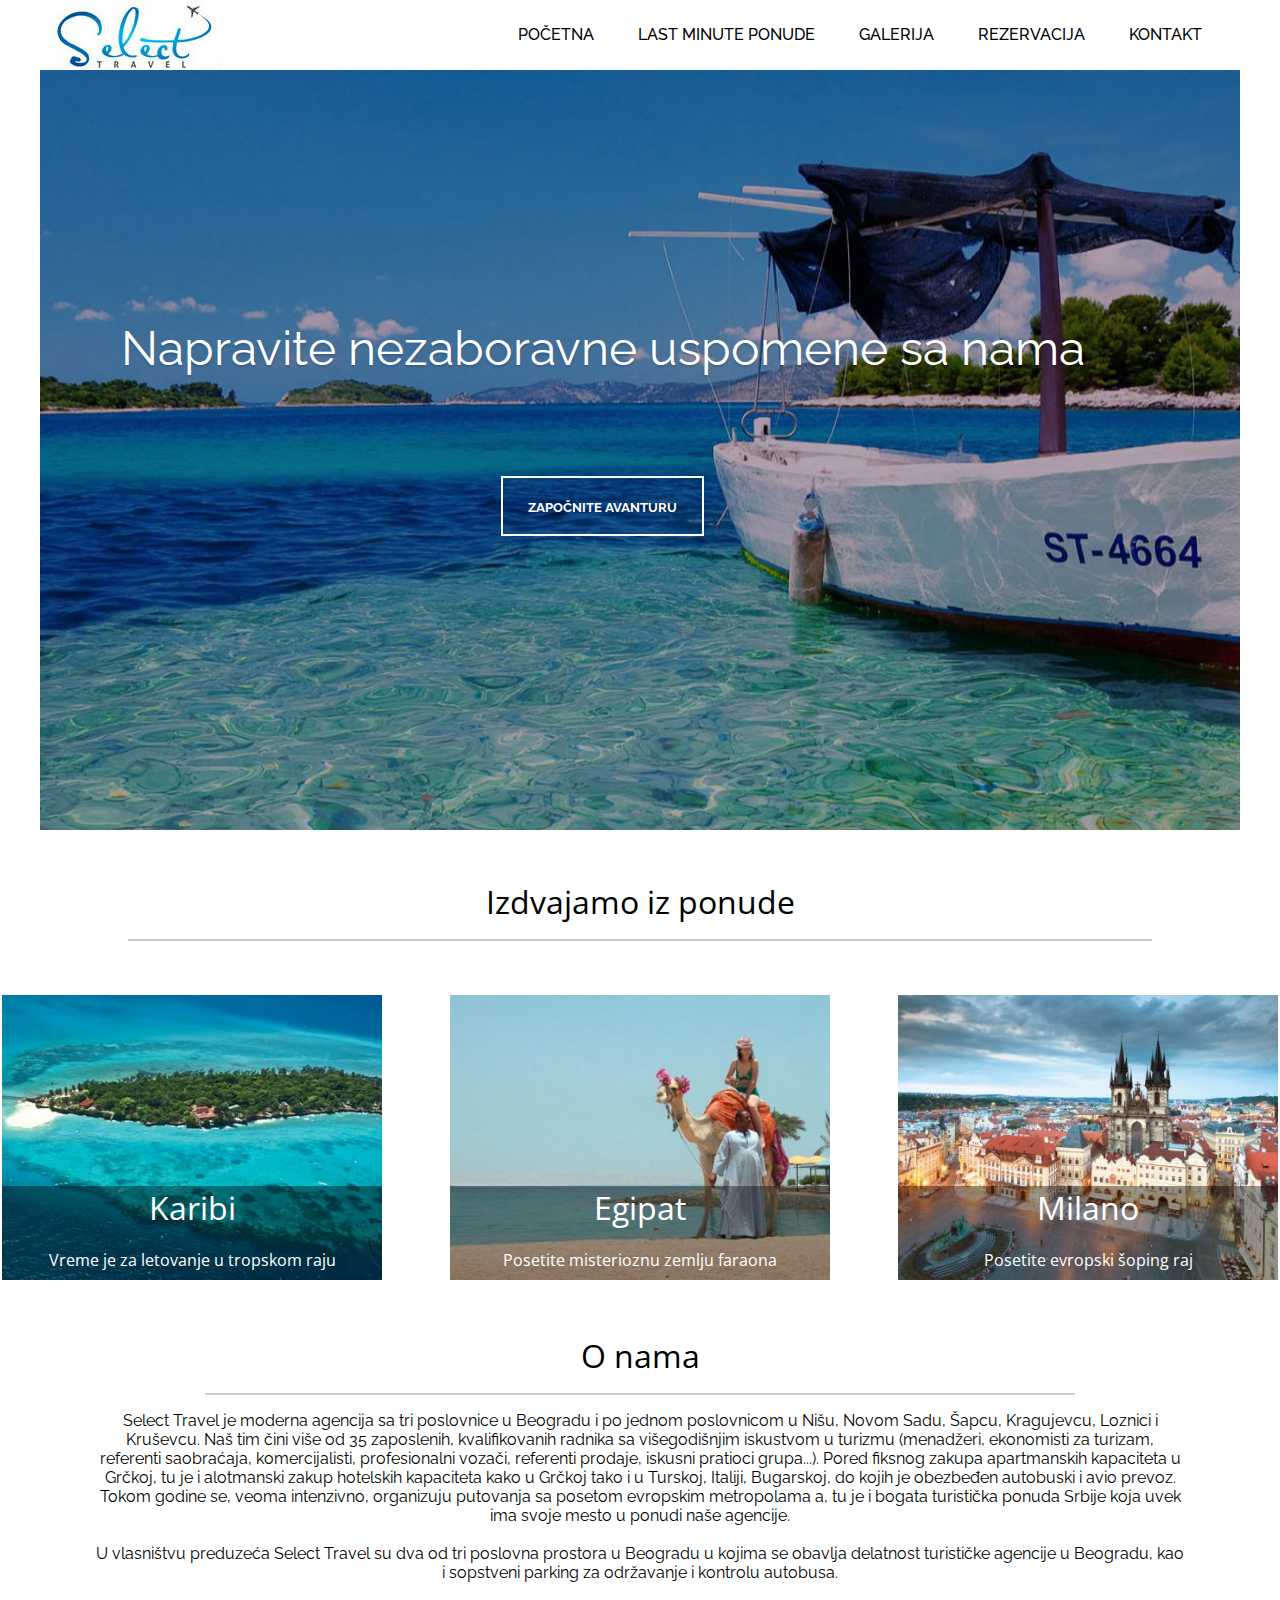
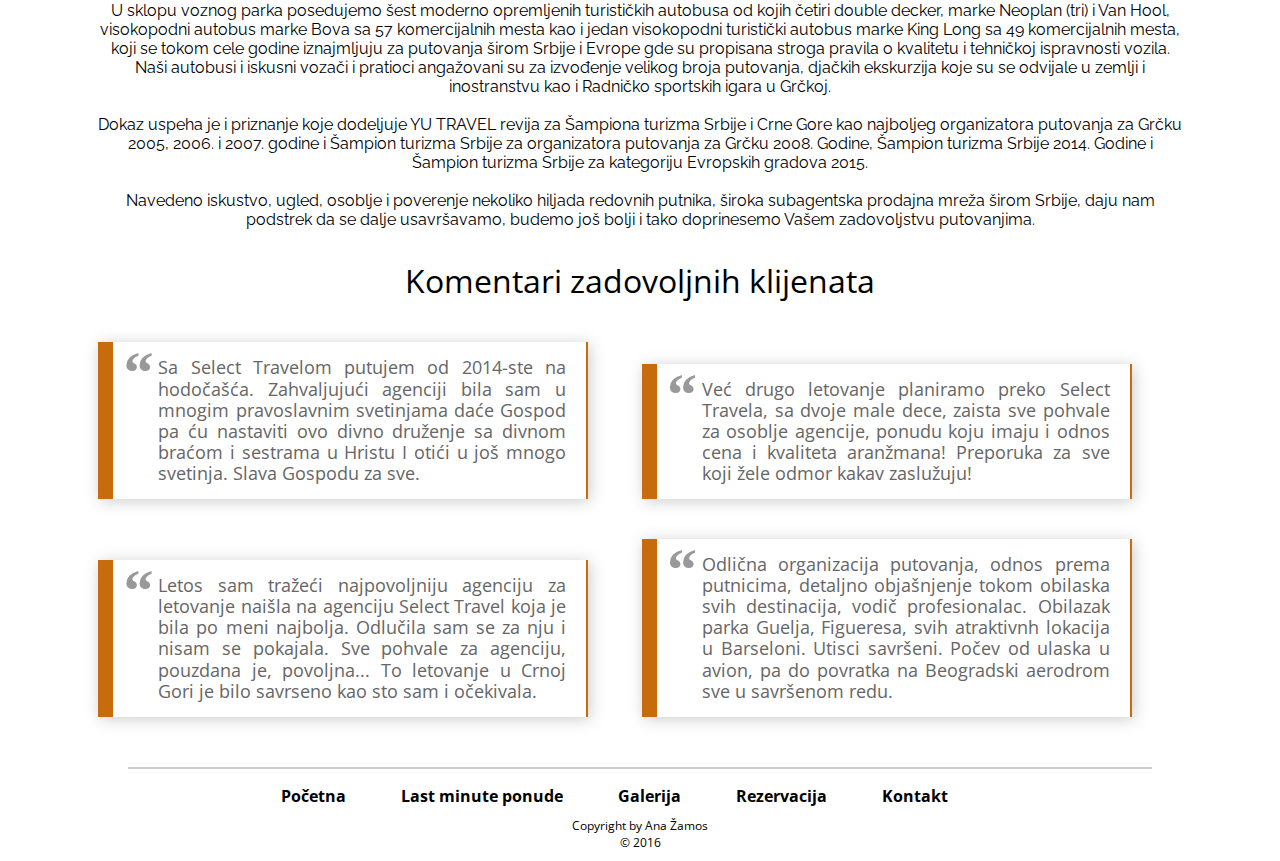
<file: index.html>
<!DOCTYPE html>
<html lang="sr">
    <head>
        <meta charset="utf-8">
        <meta http-equiv="X-UA-Compatible" content="IE=edge">
        <meta author="Ana Žamos zamos.ana@gmail.com">
        <meta name="viewport" content="width=device-width, initial-scale=1">
        <meta name="description" content="Select travel je turistička agencija koja nudi aranžmane širom sveta. Mogućnost online rezervacije i prijave za elektronska obaveštenja.">

        <link rel="icon" type="image/png" href="img/icon.png">
        <link rel="stylesheet" href="css/reset.css">
        <link rel="stylesheet" href="css/helpers.css">
        <link rel="stylesheet" href="css/index.css">

        <title>Početna</title>
    </head>
    <body>
        <header class="navbar navbar-default">
            <a class="navbar-brand" href="index.html">
                <img src="img/logo.png" alt="SelectTravel logo" />
            </a>
            <!--smanjena navigacija-->
            <div class="narrow-nav">
                <img src="fonts/menu-icon.png" class="dropdown-button">
                <div class="dropdown-content">
                    <ul>
                        <li><a class="dropdown-link" href="index.html">POČETNA</a></li>
                        <li><a class="dropdown-link" href="lastminute.html">LAST MINUTE PONUDE</a></li>
                        <li><a class="dropdown-link" href="galerija.html"> GALERIJA</a></li>
                        <li><a class="dropdown-link" href="rezervacija.html">REZERVACIJA</a></li>
                        <li><a class="dropdown-link" href="kontakt.html">KONTAKT</a></li>
                    </ul>
                </div>
            </div>
            <!--standardna navigacija-->
            <div class="standard-nav">
                <ul>
                    <li><a href="index.html" class="link">POČETNA</a></li>
                    <li><a href="lastminute.html" class="link">LAST MINUTE PONUDE</a></li>
                    <li><a href="galerija.html" class="link"> GALERIJA</a></li>
                    <li><a href="rezervacija.html" class="link">REZERVACIJA</a></li>
                    <li><a href="kontakt.html" class="link">KONTAKT</a></li>
                </ul>
            </div>
        </header>
        <!--header end-->
        <section class="intro">
            <div class="caption">
                <h2>Napravite nezaboravne uspomene sa nama</h2>
                <a href="rezervacija.html"><button>Započnite avanturu</button></a>
            </div>
        </section>
        <!--intro end-->
        <section class="ponude">
            <h2>Izdvajamo iz ponude</h2>
            <hr class="divider">
            <div class="ponude-container">
                <div class="ponuda" id="ponuda-1">
                    <div class="ponuda-caption">
                        <h2>Karibi</h2>
                        <p>
                            Vreme je za letovanje u tropskom raju<br><br>
                            Karibi su najpoznatiji po ogromnom broju destinacija koje predstavljaju pravi turistički raj. Zahvaljujući izuzetnoj klimi, moru, fantastičnim plažama i egzotičnoj kulturi i tradiciji, svrstavaju se u najpoželjnija i idealna mesta za odmor, provod i uživanje na celoj planeti. Prelepo mesto pod palmama za odmor sa porodicom ili prijateljima.
                        </p>
                    </div>
                </div>
                <div class="ponuda" id="ponuda-2">
                    <div class="ponuda-caption">
                        <h2>Egipat</h2>
                        <p>
                            Posetite misterioznu zemlju faraona<br><br>
                            Arapska Republika Egipat se nalazi u severoistocnom delu Afrike i delom u Aziji (Sinaj) na Sredozemnom i Crvenom moru, između Libije, Izraela i pojasa Gaze.Sadašnje granice Egipta malo se razlikuju od onih iz vremena faraona. Oko 5% zemlje je vegetacija, a ostalo pokriva peščana-kamenjar pustinja Sahara.
                        </p>
                    </div>
                </div>
                <div class="ponuda" id="ponuda-3">
                    <div class="ponuda-caption">
                        <h2>Milano</h2>
                        <p>
                            Posetite evropski šoping raj<br><br>
                            Milano je prestonica Lombardije i najveći industrijski grad Italije. U svetu je ipak Milano najpoznatiji kao centar mode i dizajna, te je ljubiteljima kupovine i najnovijih trendova omiljena destinacija. Milano pored omiljenih radnji ima i veliki broj restorana i noćnih klubova, koji upotpunjuju doživljaj svakom posetiocu.
                        </p>
                    </div>
                </div>
            </div>
        </section>
        <!--ponude end-->
        <!--komentari-->
        <section class="o-nama">
            <h2>O nama</h2>
            <hr class="divider">
            <p>
                Select Travel je moderna  agencija sa tri poslovnice u Beogradu i po jednom poslovnicom u Nišu, Novom Sadu, Šapcu, Kragujevcu, Loznici i Kruševcu. Naš tim čini više od 35 zaposlenih, kvalifikovanih radnika sa višegodišnjim iskustvom u turizmu (menadžeri, ekonomisti za turizam, referenti saobraćaja, komercijalisti, profesionalni vozači, referenti prodaje, iskusni pratioci grupa...). Pored fiksnog zakupa apartmanskih kapaciteta u Grčkoj, tu je i alotmanski zakup hotelskih kapaciteta kako u Grčkoj tako i u Turskoj, Italiji, Bugarskoj, do kojih je obezbeđen autobuski i avio prevoz. Tokom godine se, veoma intenzivno, organizuju putovanja sa posetom evropskim metropolama a, tu je i bogata turistička ponuda Srbije koja uvek ima svoje mesto u ponudi naše agencije.<br><br>
                U vlasništvu preduzeća Select Travel su dva od tri poslovna prostora u Beogradu u kojima se obavlja delatnost turističke agencije u Beogradu, kao i sopstveni  parking za  održavanje  i  kontrolu  autobusa.<br><br>
                U  sklopu  voznog parka  posedujemo šest moderno opremljenih turističkih autobusa od kojih četiri double decker, marke Neoplan (tri) i Van Hool, visokopodni autobus marke Bova sa 57 komercijalnih mesta kao i jedan visokopodni turistički autobus marke King Long sa 49 komercijalnih mesta, koji se tokom cele godine iznajmljuju za putovanja širom Srbije i  Evrope gde su  propisana stroga pravila o  kvalitetu  i tehničkoj  ispravnosti vozila. Naši autobusi i  iskusni vozači i pratioci angažovani su za izvođenje velikog broja putovanja, djačkih ekskurzija koje su se odvijale u zemlji i inostranstvu kao i Radničko sportskih igara u Grčkoj.<br><br>
                Dokaz  uspeha je i priznanje koje dodeljuje YU TRAVEL revija za Šampiona turizma Srbije i Crne Gore kao najboljeg organizatora putovanja za Grčku 2005, 2006. i 2007. godine i Šampion turizma Srbije za organizatora putovanja za Grčku 2008. Godine, Šampion turizma Srbije 2014. Godine i Šampion turizma Srbije za kategoriju Evropskih gradova 2015.<br><br>
                Navedeno iskustvo, ugled, osoblje i poverenje nekoliko hiljada redovnih putnika, široka subagentska  prodajna  mreža  širom  Srbije, daju  nam podstrek da se dalje usavršavamo, budemo još bolji i tako doprinesemo Vašem zadovoljstvu putovanjima.
            </p>
            <h2>Komentari zadovoljnih klijenata</h2>
            <div class="quotes">
                <blockquote>Sa Select Travelom putujem od 2014-ste na hodočašća. Zahvaljujući agenciji bila sam u mnogim pravoslavnim svetinjama daće Gospod pa ću nastaviti ovo divno druženje sa divnom braćom i sestrama u Hristu I otići u još mnogo svetinja. Slava Gospodu za sve.</blockquote>
                <blockquote>Već drugo letovanje planiramo preko Select Travela, sa dvoje male dece, zaista sve pohvale za osoblje agencije, ponudu koju imaju i odnos cena i kvaliteta aranžmana! Preporuka za sve koji žele odmor kakav zaslužuju!</blockquote>
                <blockquote>Letos sam tražeći najpovoljniju agenciju za letovanje naišla na agenciju Select Travel koja je bila po meni najbolja. Odlučila sam se za nju i nisam se pokajala. Sve pohvale za agenciju, pouzdana je, povoljna... To letovanje u Crnoj Gori je bilo savrseno kao sto sam i očekivala.</blockquote>
                <blockquote>Odlična organizacija putovanja, odnos prema putnicima, detaljno objašnjenje tokom obilaska svih destinacija, vodič profesionalac. Obilazak parka Guelja, Figueresa, svih atraktivnh lokacija u Barseloni. Utisci savršeni. Počev od ulaska u avion, pa do povratka na Beogradski aerodrom sve u savršenom redu.</blockquote>
            </div>
        </section>
        <!--footer-->
        <hr class="divider">
        <footer>
            <ul>
                <li><a href="index.html">Početna</a></li>
                <li><a href="lastminute.html">Last minute ponude</a></li>
                <li><a href="galerija.html"> Galerija</a></li>
                <li><a href="rezervacija.html">Rezervacija</a></li>
                <li><a href="kontakt.html">Kontakt</a></li>
            </ul>
            <p>Copyright by Ana Žamos <br>&copy 2016</p>
        </footer>
    </body>
</html>
</file>
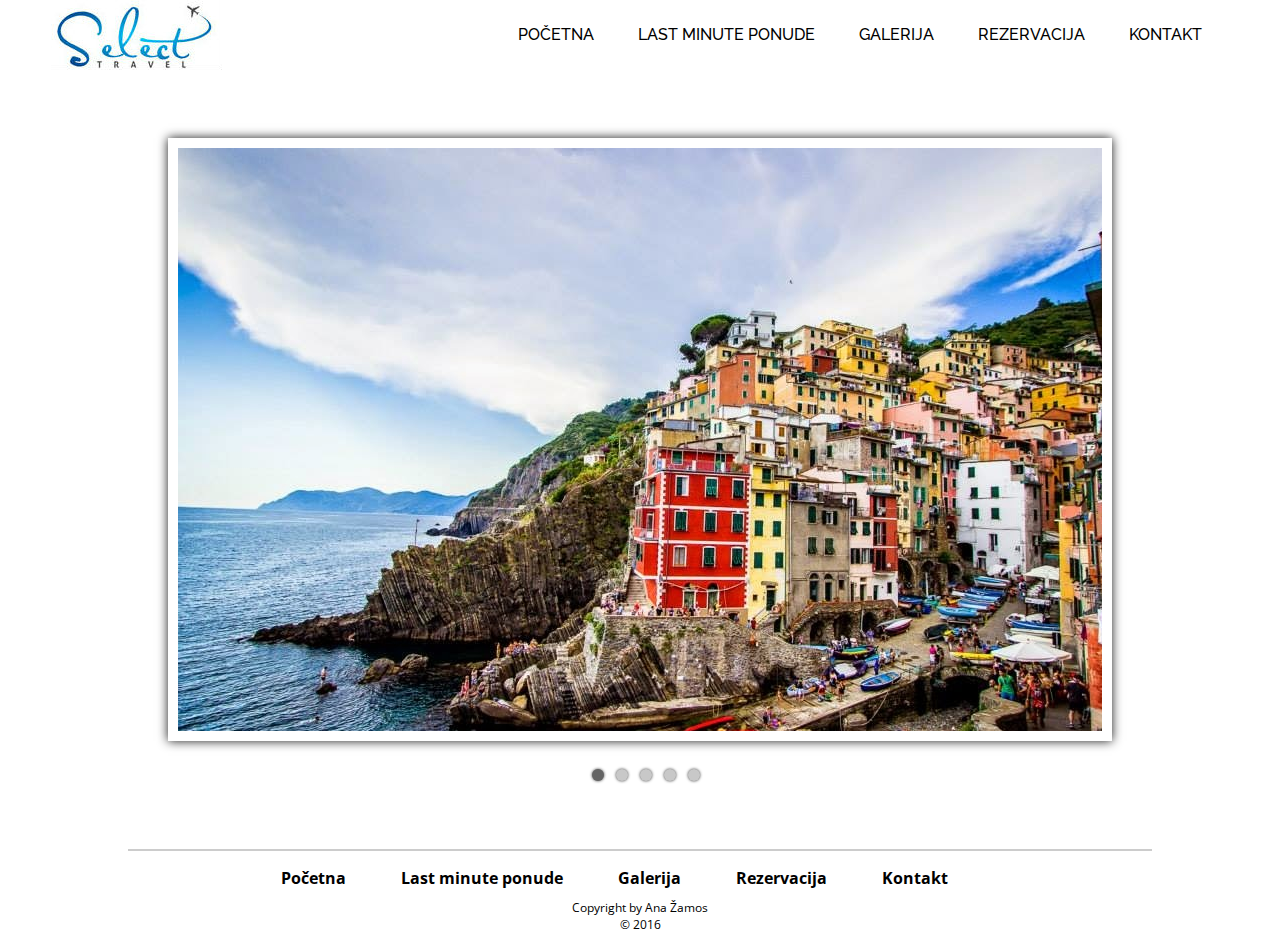
<file: galerija.html>
<!DOCTYPE html>
<html lang="sr">
<head>
        <meta charset="utf-8">
        <meta http-equiv="X-UA-Compatible" content="IE=edge">
        <meta author="Ana Žamos zamos.ana@gmail.com">
        <meta name="viewport" content="width=device-width, initial-scale=1">
        <meta name="description" content="Select Travel izdvaja galeriju fotografija divnih destinacija za vaše sledeće putovanje!">

        <link rel="icon" type="image/png" href="img/icon.png">
        <link rel="stylesheet" href="css/reset.css">
        <link rel="stylesheet" href="css/helpers.css">
        <link rel="stylesheet" href="css/galerija.css">

        <title>Galerija</title>
    </head>
    <body>
        <header class="navbar navbar-default">
            <a class="navbar-brand" href="index.html">
                <img src="img/logo.png" alt="SelectTravel logo" />
            </a>
            <!--smanjena navigacija-->
            <div class="narrow-nav">
                <img src="fonts/menu-icon.png" class="dropdown-button">
                <div class="dropdown-content">
                    <ul>
                        <li><a class="dropdown-link" href="index.html">POČETNA</a></li>
                        <li><a class="dropdown-link" href="lastminute.html">LAST MINUTE PONUDE</a></li>
                        <li><a class="dropdown-link" href="galerija.html"> GALERIJA</a></li>
                        <li><a class="dropdown-link" href="rezervacija.html">REZERVACIJA</a></li>
                        <li><a class="dropdown-link" href="kontakt.html">KONTAKT</a></li>
                    </ul>
                </div>
            </div>
            <!--standardna navigacija-->
            <div class="standard-nav">
                <ul>
                    <li><a href="index.html" class="link">POČETNA</a></li>
                    <li><a href="lastminute.html" class="link">LAST MINUTE PONUDE</a></li>
                    <li><a href="galerija.html" class="link"> GALERIJA</a></li>
                    <li><a href="rezervacija.html" class="link">REZERVACIJA</a></li>
                    <li><a href="kontakt.html" class="link">KONTAKT</a></li>
                </ul>
            </div>
        </header>
        <!--header end-->
        <!--galerija-->
        <section class="gallery-container">
            <input type="radio" class="slider-control" id="button-1" name="controls" checked="checked"/>
            <label for="button-1"></label>
            <input type="radio" class="slider-control" id="button-2" name="controls"/>
            <label for="button-2"></label>
            <input type="radio" class="slider-control" id="button-3" name="controls"/>
            <label for="button-3"></label>
            <input type="radio" class="slider-control" id="button-4" name="controls"/>
            <label for="button-4"></label>
            <input type="radio" class="slider-control" id="button-5" name="controls"/>
            <label for="button-5"></label>
            <div class="images">
                <ul>
                    <li id="slide1">
                        <img src="img/1.jpg" alt="SelectTravel Cinque Terre Italija"/>
                    </li>
                    <li id="slide2">
                        <img src="img/2.jpg" alt="SelectTravel Zakintos Grčka" />
                    </li>
                    <li id="slide3">
                        <img src="img/3.jpg" alt="SelectTravel Halong zaliv Vietnam" />
                    </li>
                    <li id="slide4">
                        <img src="img/4.jpg" alt="SelectTravel Ljubljana Slovenia"/>
                    </li>
                    <li id="slide5">
                        <img src="img/5.jpg" alt="SelectTravel Abu Dhabi Ujedinjeni Emirati"/>
                    </li>
                </ul>
            </div>
        </section>
        <!--footer-->
        <hr class="divider">
        <footer>
                <ul>
                    <li><a href="index.html">Početna</a></li>
                    <li><a href="lastminute.html">Last minute ponude</a></li>
                    <li><a href="galerija.html"> Galerija</a></li>
                    <li><a href="rezervacija.html">Rezervacija</a></li>
                    <li><a href="kontakt.html">Kontakt</a></li>
                </ul>
                <p>Copyright by Ana Žamos <br>&copy 2016</p>
        </footer>
    </body>
</html>
</file>
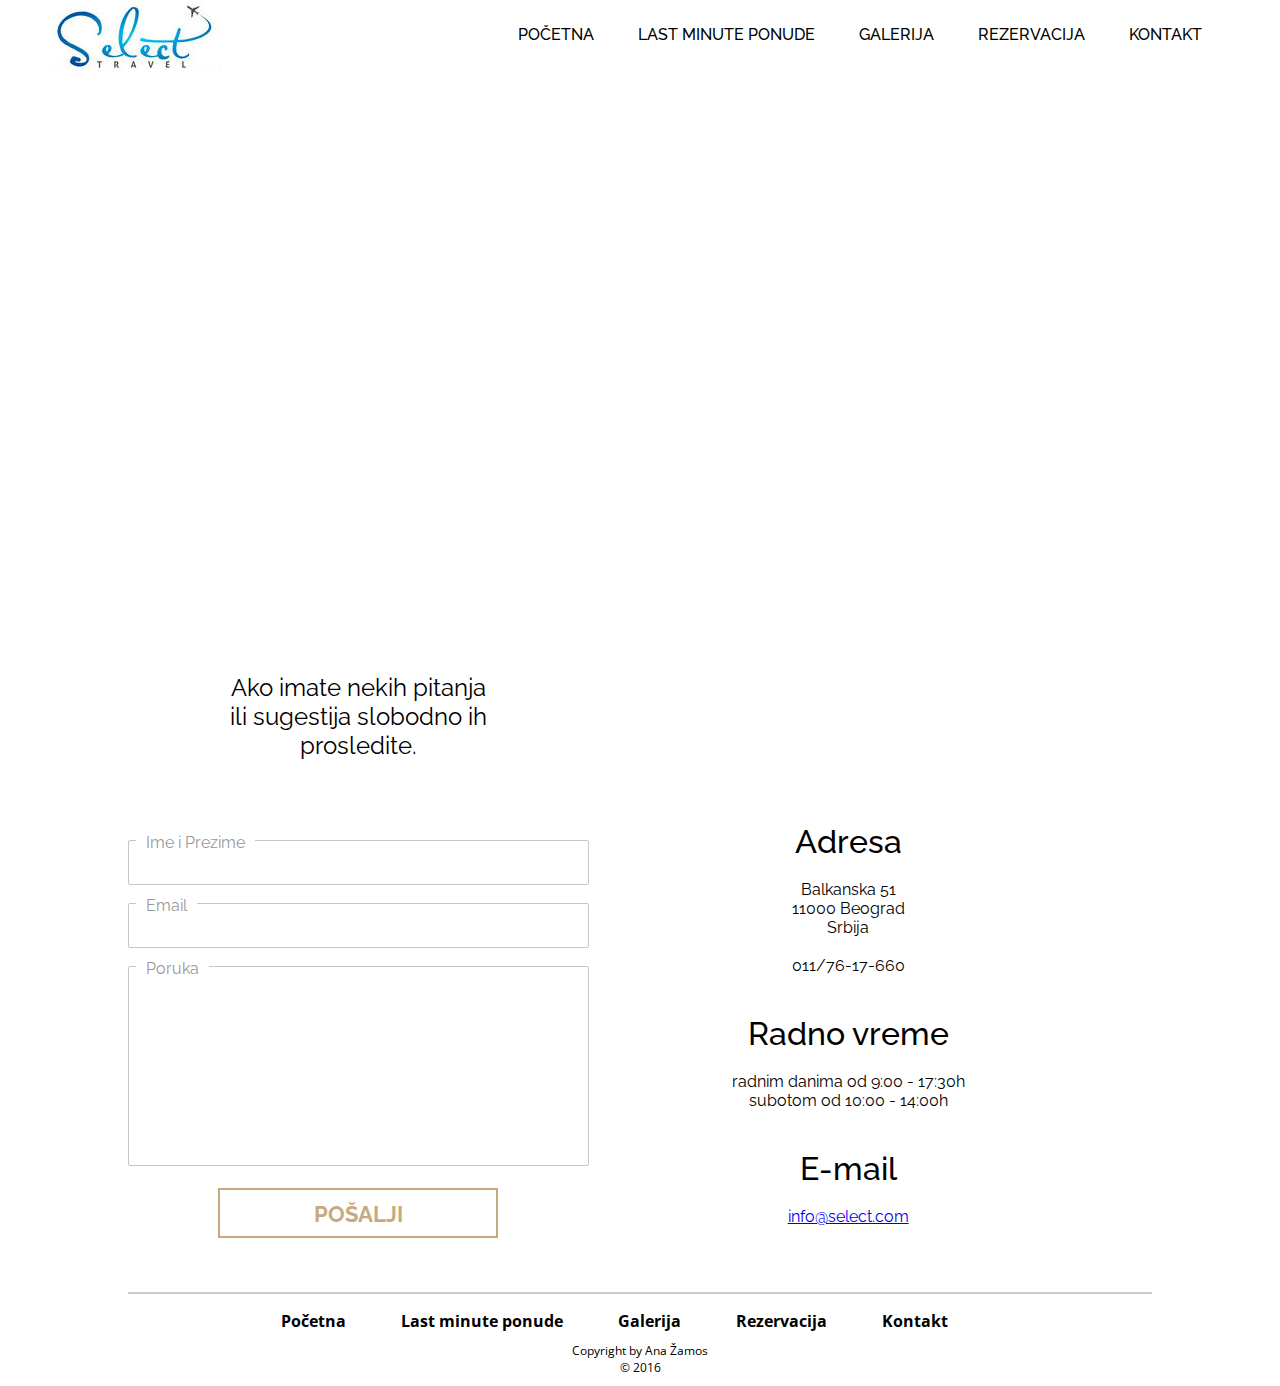
<file: kontakt.html>
<!DOCTYPE html>
<html lang="sr">
	<head>
		<meta charset="utf-8">
		<meta http-equiv="X-UA-Compatible" content="IE=edge">
		<meta author="Ana Žamos zamos.ana@gmail.com">
		<meta name="viewport" content="width=device-width, initial-scale=1">
		<meta name="description" content="Sedište: Balkanska br. 51, 11000 Beograd. Telefon: +381 (0)11 76 17 660. Pišite nam ... Select travel. Balkanska 51, 11000 Beograd Tel : +381 11 76 17 660.">

		<link rel="icon" type="image/png" href="img/icon.png">
		<link rel="stylesheet" href="css/reset.css">
		<link rel="stylesheet" href="css/helpers.css">
		<link rel="stylesheet" href="css/kontakt.css">

		<title>Kontakt</title>
	</head>
	<body>
		<header class="navbar navbar-default">
            <a class="navbar-brand" href="index.html">
                <img src="img/logo.png" alt="SelectTravel logo" />
            </a>
            <!--smanjena navigacija-->
            <div class="narrow-nav">
                <img src="fonts/menu-icon.png" class="dropdown-button">
                <div class="dropdown-content">
                    <ul>
                        <li><a class="dropdown-link" href="index.html">POČETNA</a></li>
                        <li><a class="dropdown-link" href="lastminute.html">LAST MINUTE PONUDE</a></li>
                        <li><a class="dropdown-link" href="galerija.html"> GALERIJA</a></li>
                        <li><a class="dropdown-link" href="rezervacija.html">REZERVACIJA</a></li>
                        <li><a class="dropdown-link" href="kontakt.html">KONTAKT</a></li>
                    </ul>
                </div>
            </div>
            <!--standardna navigacija-->
            <div class="standard-nav">
                <ul>
                    <li><a href="index.html" class="link">POČETNA</a></li>
                    <li><a href="lastminute.html" class="link">LAST MINUTE PONUDE</a></li>
                    <li><a href="galerija.html" class="link"> GALERIJA</a></li>
                    <li><a href="rezervacija.html" class="link">REZERVACIJA</a></li>
                    <li><a href="kontakt.html" class="link">KONTAKT</a></li>
                </ul>
            </div>
        </header>
        <!--header end-->
        <section class="contact-container">
            <!--mapa-->
        	<iframe src="https://www.google.com/maps/embed?pb=!1m18!1m12!1m3!1d2830.6396682746176!2d20.458724400000012!3d44.80853159999999!2m3!1f0!2f0!3f0!3m2!1i1024!2i768!4f13.1!3m3!1m2!1s0x475a7aa9406f073d%3A0xfa753a464b70758a!2s51+Balkanska%2C+Beograd%2C+Serbia!5e0!3m2!1sen!2s!4v1419413062321" width="100%" height="500" frameborder="0" class="contact-map"></iframe>
			<br><br>
            <!--kontakt forma i info-->
	     	<div class="contact-form">
	     		<h3>Ako imate nekih pitanja ili sugestija slobodno ih prosledite.</h3>
                <div class="controls">
                    <input type="text" class="floatLabel" name="name">
                    <label for="name">Ime i Prezime</label>
                </div>
                <div class="controls">
                    <input type="email" class="floatLabel" name="email">
                    <label for="email">Email</label>
                </div>
                <div class="controls">
                    <textarea name="comments" class="floatLabel" id="message"></textarea>
                    <label for="message">Poruka</label>
                </div>
                <button type="submit" value="Submit">Pošalji</button>
            </div>
            <div class="contact-info">
                <h3>Adresa</h3>
                <p>
                    Balkanska 51<br>
                    11000 Beograd<br>
                    Srbija<br><br>

                    011/76-17-660
                </p>
                <h3>Radno vreme</h3>
                <p>
                    radnim danima od 9:00 - 17:30h<br>
                    subotom od 10:00 - 14:00h<br>
                </p>
                <h3>E-mail</h3>
                <p>
                    <a href="mailto:info@select.com">info@select.com</a>
                </p>
            </div>
        </section>
        <!--footer-->
        <hr class="divider">
        <footer>
                <ul>
                    <li><a href="index.html">Početna</a></li>
                    <li><a href="lastminute.html">Last minute ponude</a></li>
                    <li><a href="galerija.html"> Galerija</a></li>
                    <li><a href="rezervacija.html">Rezervacija</a></li>
                    <li><a href="kontakt.html">Kontakt</a></li>
                </ul>
                <p>Copyright by Ana Žamos <br>&copy 2016</p>
        </footer>
    </body>
</html>
</file>
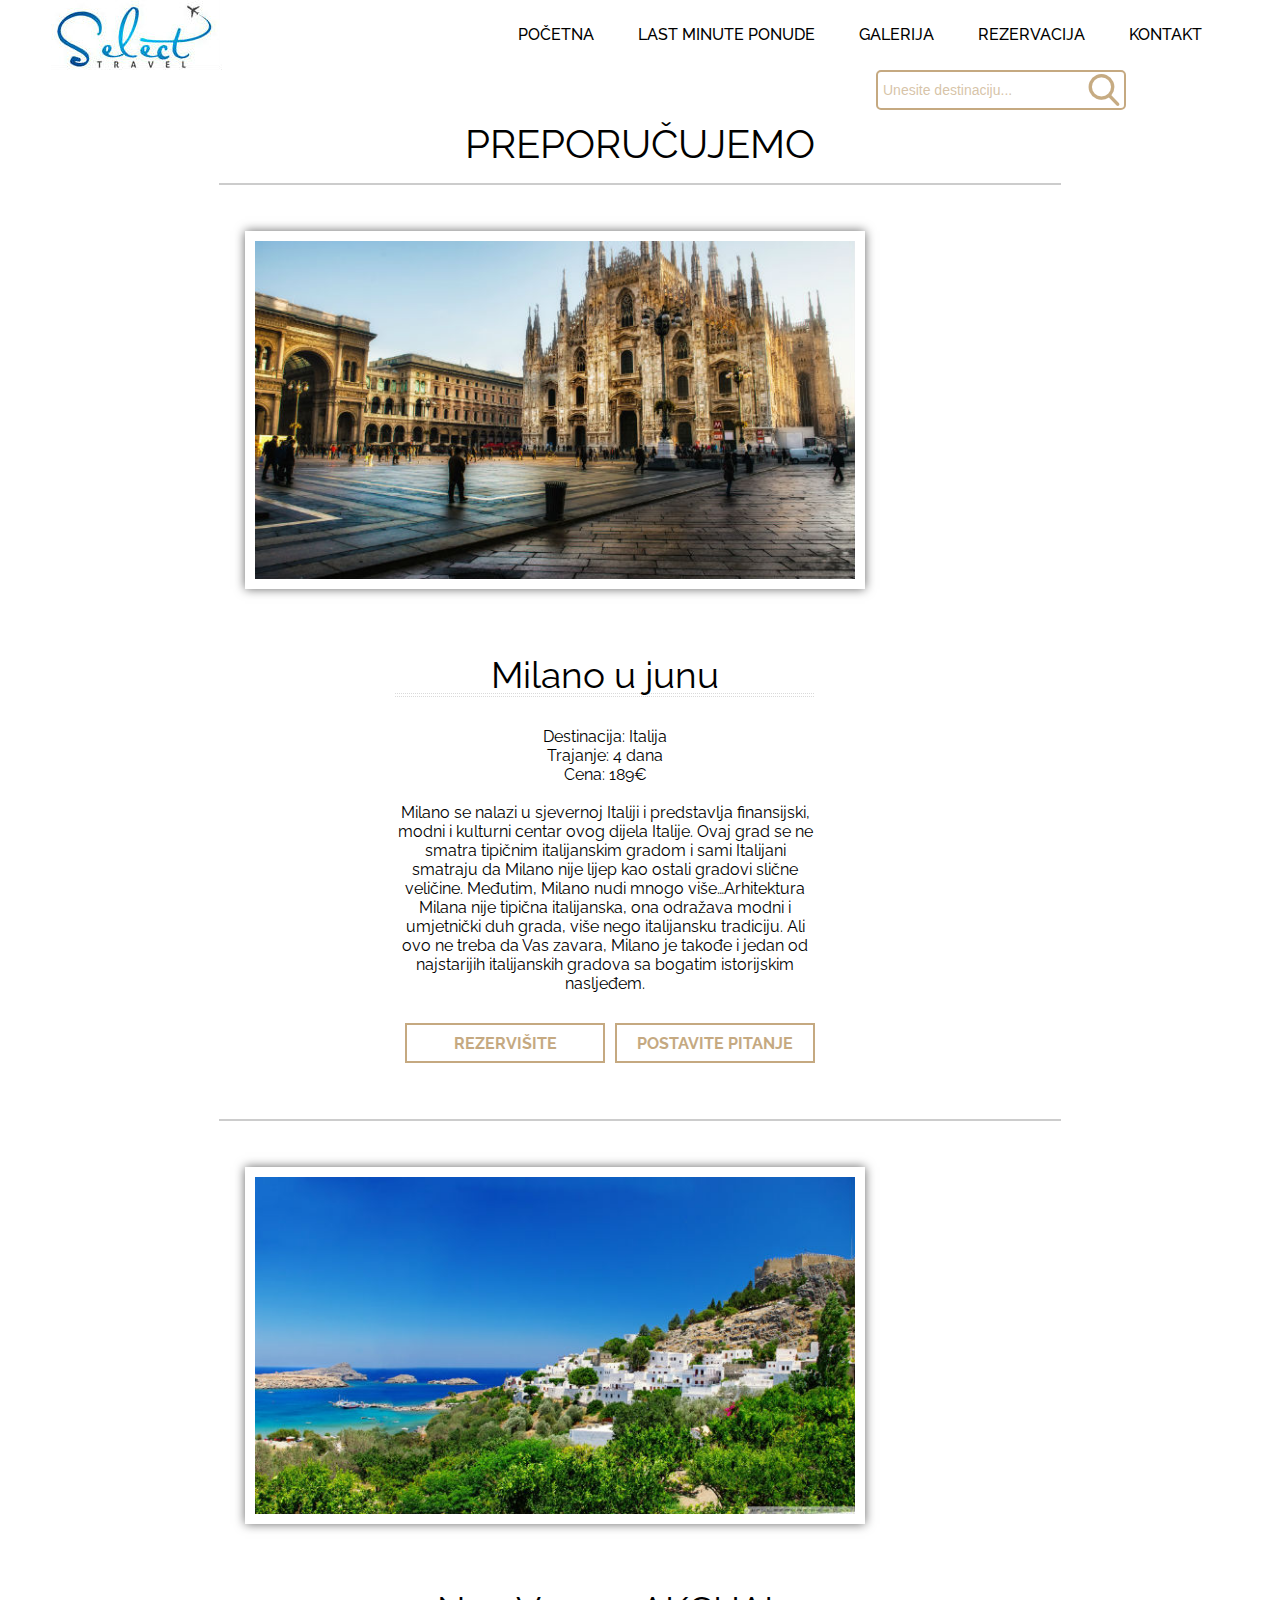
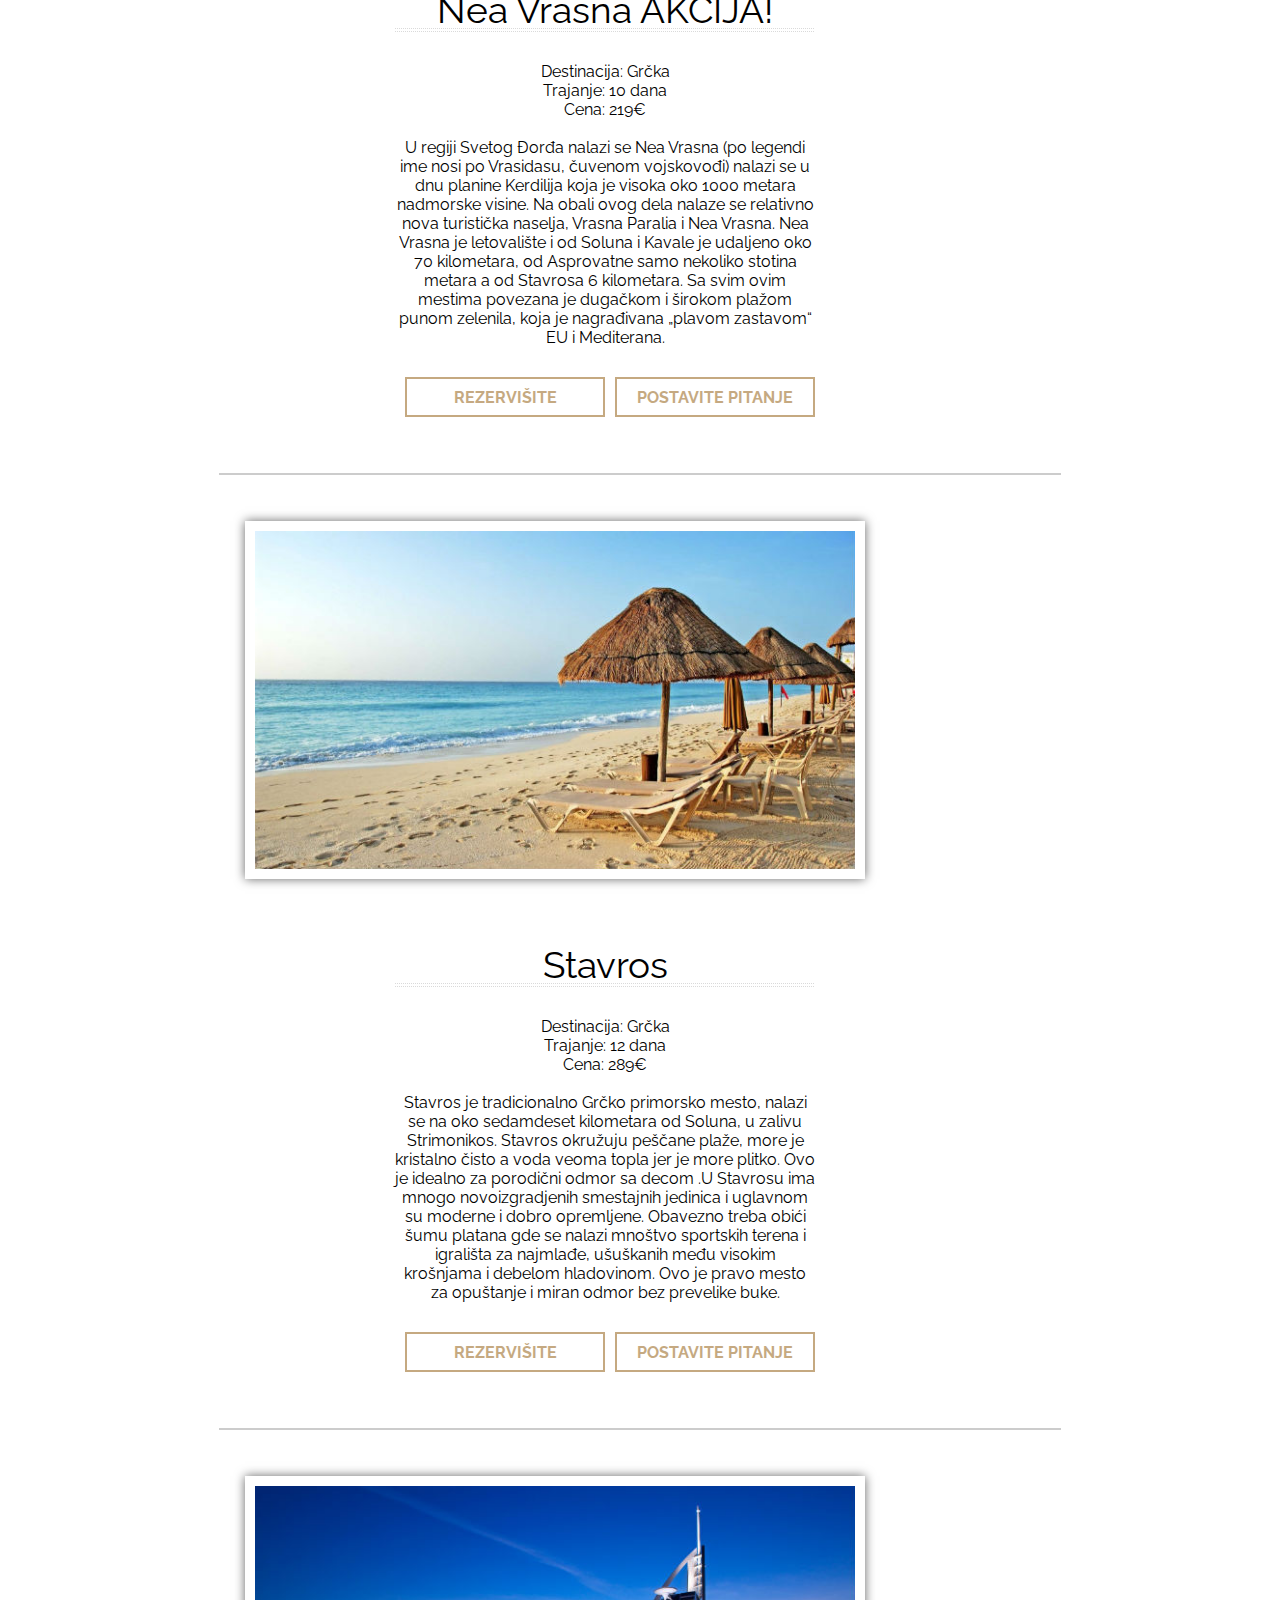
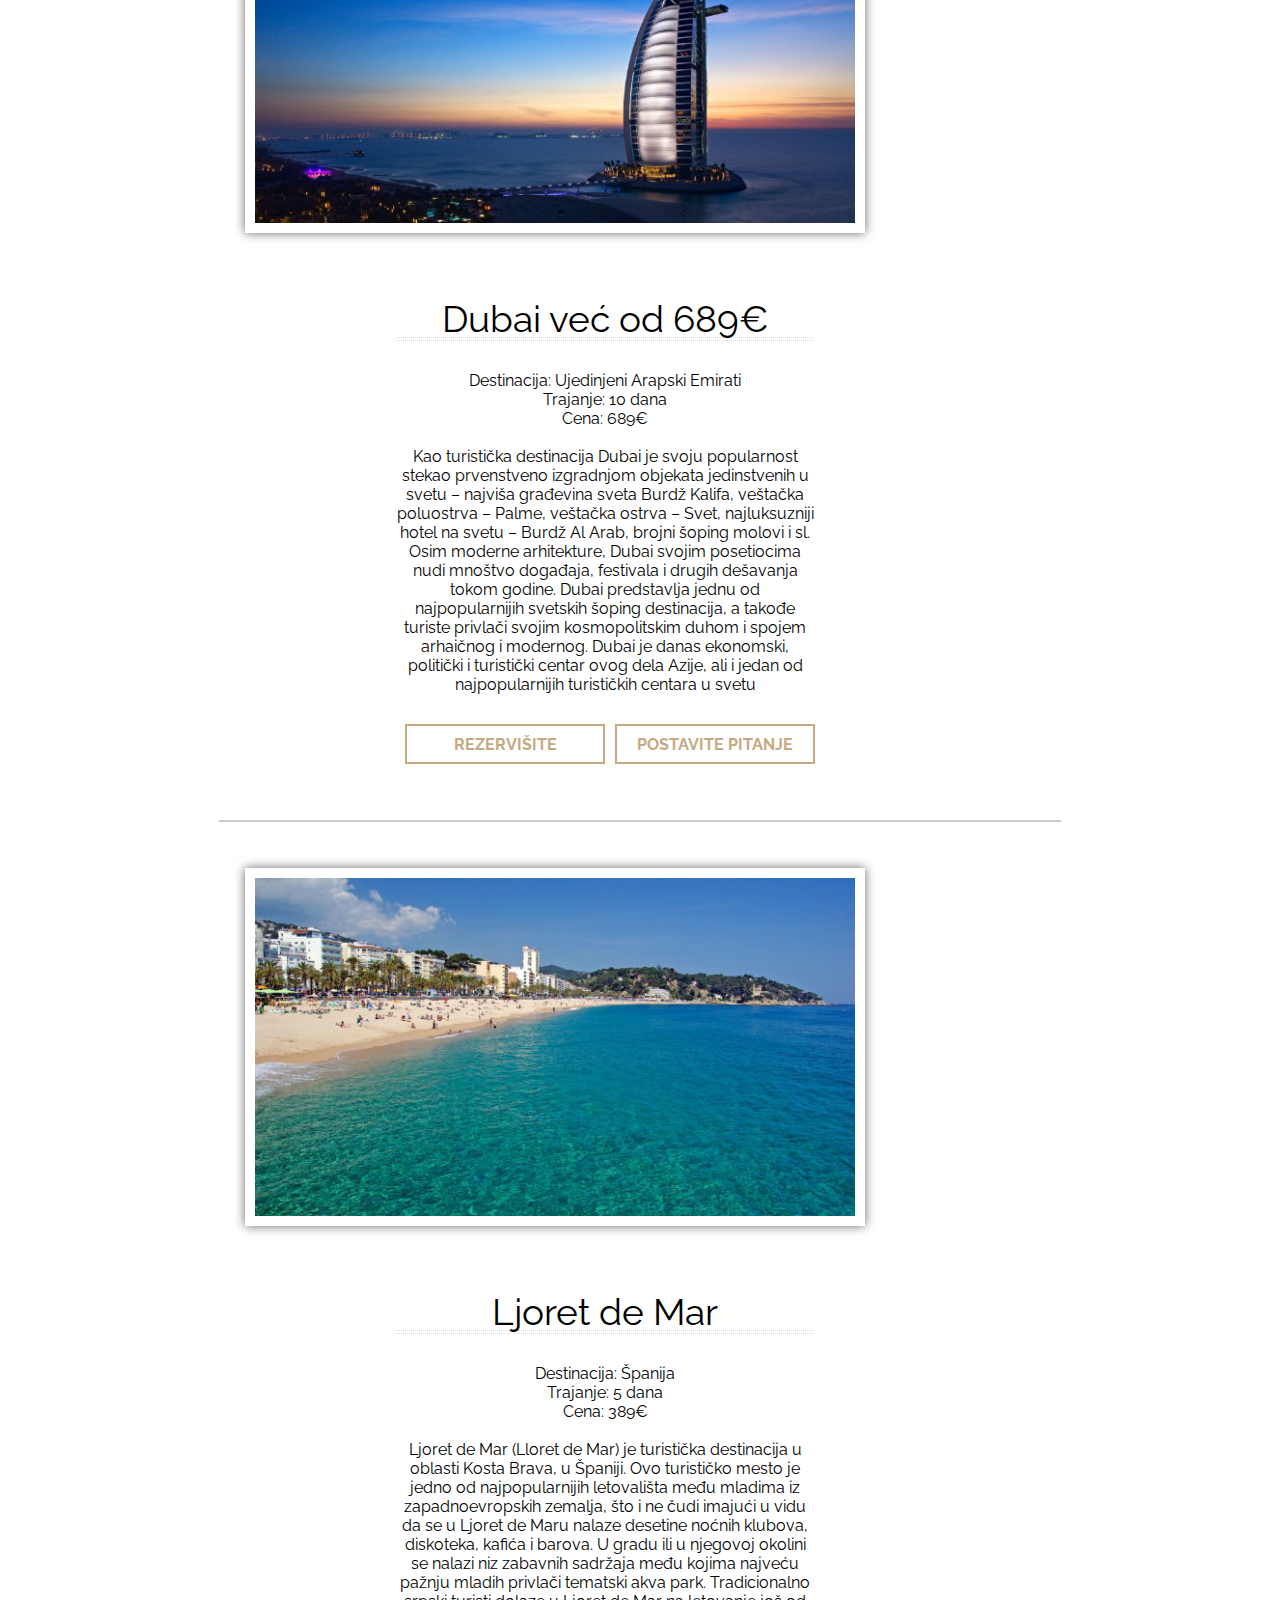
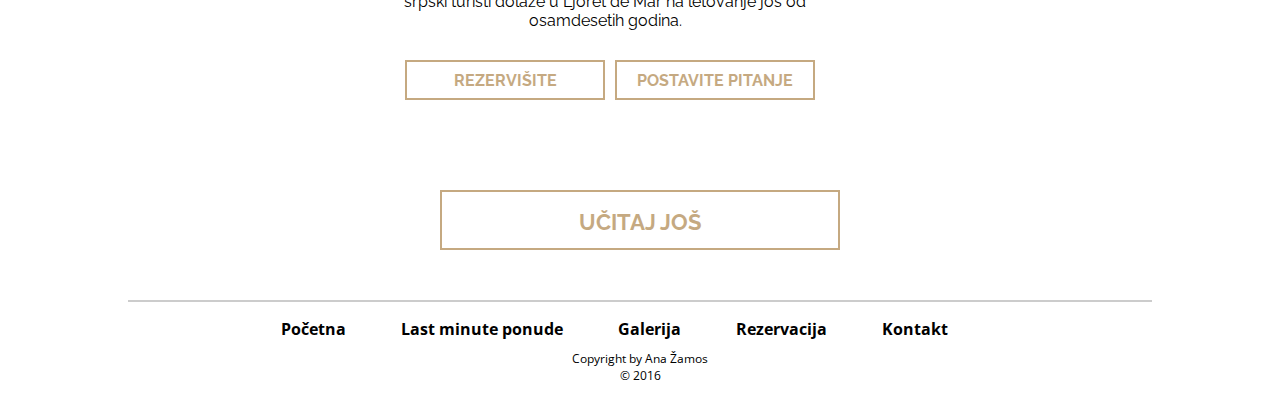
<file: lastminute.html>
<!DOCTYPE html>
<html lang="sr">
    <head>
        <meta charset="utf-8">
        <meta http-equiv="X-UA-Compatible" content="IE=edge">
        <meta author="Ana Žamos zamos.ana@gmail.com">
        <meta name="viewport" content="width=device-width, initial-scale=1">
        <meta name="description" content="Leto 2016. je već počelo! Da li ste već izabrali Vašu destinaciju za letovanje 2016? Vreme je za putovanja! Pogledajte šta smo izdvojili za Vas! ">

        <link rel="icon" type="image/png" href="img/icon.png">
        <link rel="stylesheet" href="css/reset.css">
        <link rel="stylesheet" href="css/helpers.css">
        <link rel="stylesheet" href="css/lastminute.css">

        <title>Last minute ponude</title>
    </head>
    <body>
        <header class="navbar navbar-default">
            <a class="navbar-brand" href="index.html">
                <img src="img/logo.png" alt="SelectTravel logo" />
            </a>
            <!--smanjena navigacija-->
            <div class="narrow-nav">
                <img src="fonts/menu-icon.png" class="dropdown-button">
                <div class="dropdown-content">
                    <ul>
                        <li><a class="dropdown-link" href="index.html">POČETNA</a></li>
                        <li><a class="dropdown-link" href="lastminute.html">LAST MINUTE PONUDE</a></li>
                        <li><a class="dropdown-link" href="galerija.html"> GALERIJA</a></li>
                        <li><a class="dropdown-link" href="rezervacija.html">REZERVACIJA</a></li>
                        <li><a class="dropdown-link" href="kontakt.html">KONTAKT</a></li>
                    </ul>
                </div>
            </div>
            <!--standardna navigacija-->
            <div class="standard-nav">
                <ul>
                    <li><a href="index.html" class="link">POČETNA</a></li>
                    <li><a href="lastminute.html" class="link">LAST MINUTE PONUDE</a></li>
                    <li><a href="galerija.html" class="link"> GALERIJA</a></li>
                    <li><a href="rezervacija.html" class="link">REZERVACIJA</a></li>
                    <li><a href="kontakt.html" class="link">KONTAKT</a></li>
                </ul>
            </div>
        </header>
        <!--header end-->
        <!--ponude-->
        <section class="ponude">
            <input type="text" placeholder="Unesite destinaciju...">
            <h2>PREPORUČUJEMO</h2>
            <hr class="divider">
            <div class="offer">
                <div class="offer-image">
                    <img src="img/ponudaMilano.jpg" alt="SelectTravel Italija Milano">
                </div>
                <div class="offer-description">
                    <h2>Milano u junu</h2>
                    <p>
                        Destinacija: Italija<br>
                        Trajanje: 4 dana<br>
                        Cena: 189€<br><br>         
                     Milano se nalazi u sjevernoj Italiji i predstavlja finansijski, modni i kulturni centar ovog dijela Italije. Ovaj grad se ne smatra tipičnim italijanskim gradom i sami Italijani smatraju da Milano nije lijep kao ostali gradovi slične veličine. Međutim, Milano nudi mnogo više…Arhitektura Milana nije tipična italijanska, ona odražava modni i umjetnički duh grada, više nego italijansku tradiciju. Ali ovo ne treba da Vas zavara, Milano je takođe i jedan od najstarijih italijanskih gradova sa bogatim istorijskim nasljeđem.
                    </p>
                    <a href="rezervacija.html"><button>Rezervišite</button></a>
                    <a href="kontakt.html"><button class="float-right">Postavite pitanje</button></a>
                </div>
            </div>
            <hr class="divider">
            <div class="offer">
                <div class="offer-image">
                    <img src="img/ponudaNeaVrasna.jpg" alt="SelectTravel Mea Vrasna Grčka">
                </div>
                <div class="offer-description">
                    <h2>Nea Vrasna AKCIJA!</h2>
                    <p>
                        Destinacija: Grčka<br>
                        Trajanje: 10 dana<br>
                        Cena: 219€<br><br>
                        U regiji Svetog Đorđa nalazi se Nea Vrasna (po legendi ime nosi po Vrasidasu, čuvenom vojskovođi) nalazi se u dnu planine Kerdilija koja je visoka oko 1000 metara nadmorske visine. Na obali ovog dela nalaze se relativno nova turistička naselja, Vrasna Paralia i Nea Vrasna. Nea Vrasna je letovalište i od Soluna i Kavale je udaljeno oko 70 kilometara, od Asprovatne samo nekoliko stotina metara a od Stavrosa 6 kilometara. Sa svim ovim mestima povezana je dugačkom i širokom plažom punom zelenila, koja je nagrađivana „plavom zastavom“ EU i Mediterana.
                    </p>
                    <a href="rezervacija.html"><button>Rezervišite</button></a>
                    <a href="kontakt.html"><button class="float-right">Postavite pitanje</button></a>
                </div>
            </div>
            <hr class="divider">
            <div class="offer">
                <div class="offer-image">
                    <img src="img/ponudaStavros.jpg" alt="SelectTravel Stavros Grčka">
                </div>
                <div class="offer-description">
                    <h2>Stavros </h2>
                    <p>
                        Destinacija: Grčka<br>
                        Trajanje: 12 dana<br>
                        Cena: 289€<br><br>
                        Stavros je tradicionalno Grčko primorsko mesto, nalazi se na oko sedamdeset kilometara od Soluna, u zalivu Strimonikos. Stavros okružuju peščane plaže, more je kristalno čisto a voda veoma topla jer je more plitko.  Ovo je idealno za porodični odmor sa decom .U Stavrosu ima mnogo novoizgradjenih smestajnih jedinica i uglavnom su moderne i dobro opremljene. Obavezno treba obići šumu platana gde se nalazi mnoštvo sportskih terena i igrališta za najmlađe, ušuškanih među visokim krošnjama i debelom hladovinom. Ovo je pravo mesto za opuštanje i miran odmor bez prevelike buke.                    
                    </p>
                    <a href="rezervacija.html"><button>Rezervišite</button></a>
                    <a href="kontakt.html"><button class="float-right">Postavite pitanje</button></a>
                </div>
            </div>
            <hr class="divider">
            <div class="offer">
                <div class="offer-image">
                    <img src="img/ponudaDubai.jpg" alt="SelectTravel Dubai Ujedinjeni Arapski Emirati">
                </div>
                <div class="offer-description">
                    <h2>Dubai već od 689€</h2>
                    <p>
                        Destinacija: Ujedinjeni Arapski Emirati <br>
                        Trajanje: 10 dana<br>
                        Cena: 689€<br><br>
                        Kao turistička destinacija Dubai je svoju popularnost stekao prvenstveno izgradnjom objekata jedinstvenih u svetu – najviša građevina sveta Burdž Kalifa, veštačka poluostrva – Palme, veštačka ostrva – Svet, najluksuzniji hotel na svetu – Burdž Al Arab, brojni šoping molovi i sl. Osim moderne arhitekture, Dubai svojim posetiocima nudi mnoštvo događaja, festivala i drugih dešavanja tokom godine. Dubai predstavlja jednu od najpopularnijih svetskih šoping destinacija, a takođe turiste privlači svojim kosmopolitskim duhom i spojem arhaičnog i modernog.
                        Dubai je danas ekonomski, politički i turistički centar ovog dela Azije, ali i jedan od najpopularnijih turističkih centara u svetu                    
                    </p>
                    <a href="rezervacija.html"><button>Rezervišite</button></a>
                    <a href="kontakt.html"><button class="float-right">Postavite pitanje</button></a>
                </div>
            </div>
            <hr class="divider">
            <div class="offer">
                <div class="offer-image">
                    <img src="img/ponudaLjoretdeMar.jpg" alt="SelectTravel Ljoret de Mar Španija">
                </div>
                <div class="offer-description">
                    <h2>Ljoret de Mar </h2>
                    <p>
                        Destinacija: Španija<br>
                        Trajanje: 5 dana<br>
                        Cena: 389€<br><br>
                        Ljoret de Mar (Lloret de Mar) je turistička destinacija u oblasti Kosta Brava, u Španiji. Ovo turističko mesto je jedno od najpopularnijih letovališta među mladima iz zapadnoevropskih zemalja, što i ne čudi imajući u vidu da se u Ljoret de Maru nalaze desetine noćnih klubova, diskoteka, kafića i barova. U gradu ili u njegovoj okolini se nalazi niz zabavnih sadržaja među kojima najveću pažnju mladih privlači tematski akva park. Tradicionalno srpski turisti dolaze u Ljoret de Mar na letovanje još od osamdesetih godina.                    </p>
                    <a href="rezervacija.html"><button>Rezervišite</button></a>
                    <a href="kontakt.html"><button class="float-right">Postavite pitanje</button></a>
                </div>
            </div>
        </section>
        <div class="load">
            <a href=""><button>Učitaj još</button></a>
        </div>
        <!--ponude end-->
        <!--footer-->
        <hr class="divider">
        <footer>
            <ul>
                <li><a href="index.html">Početna</a></li>
                <li><a href="lastminute.html">Last minute ponude</a></li>
                <li><a href="galerija.html"> Galerija</a></li>
                <li><a href="rezervacija.html">Rezervacija</a></li>
                <li><a href="kontakt.html">Kontakt</a></li>
            </ul>
            <p>Copyright by Ana Žamos <br>&copy 2016</p>
        </footer>
    </body>
</html>
</file>
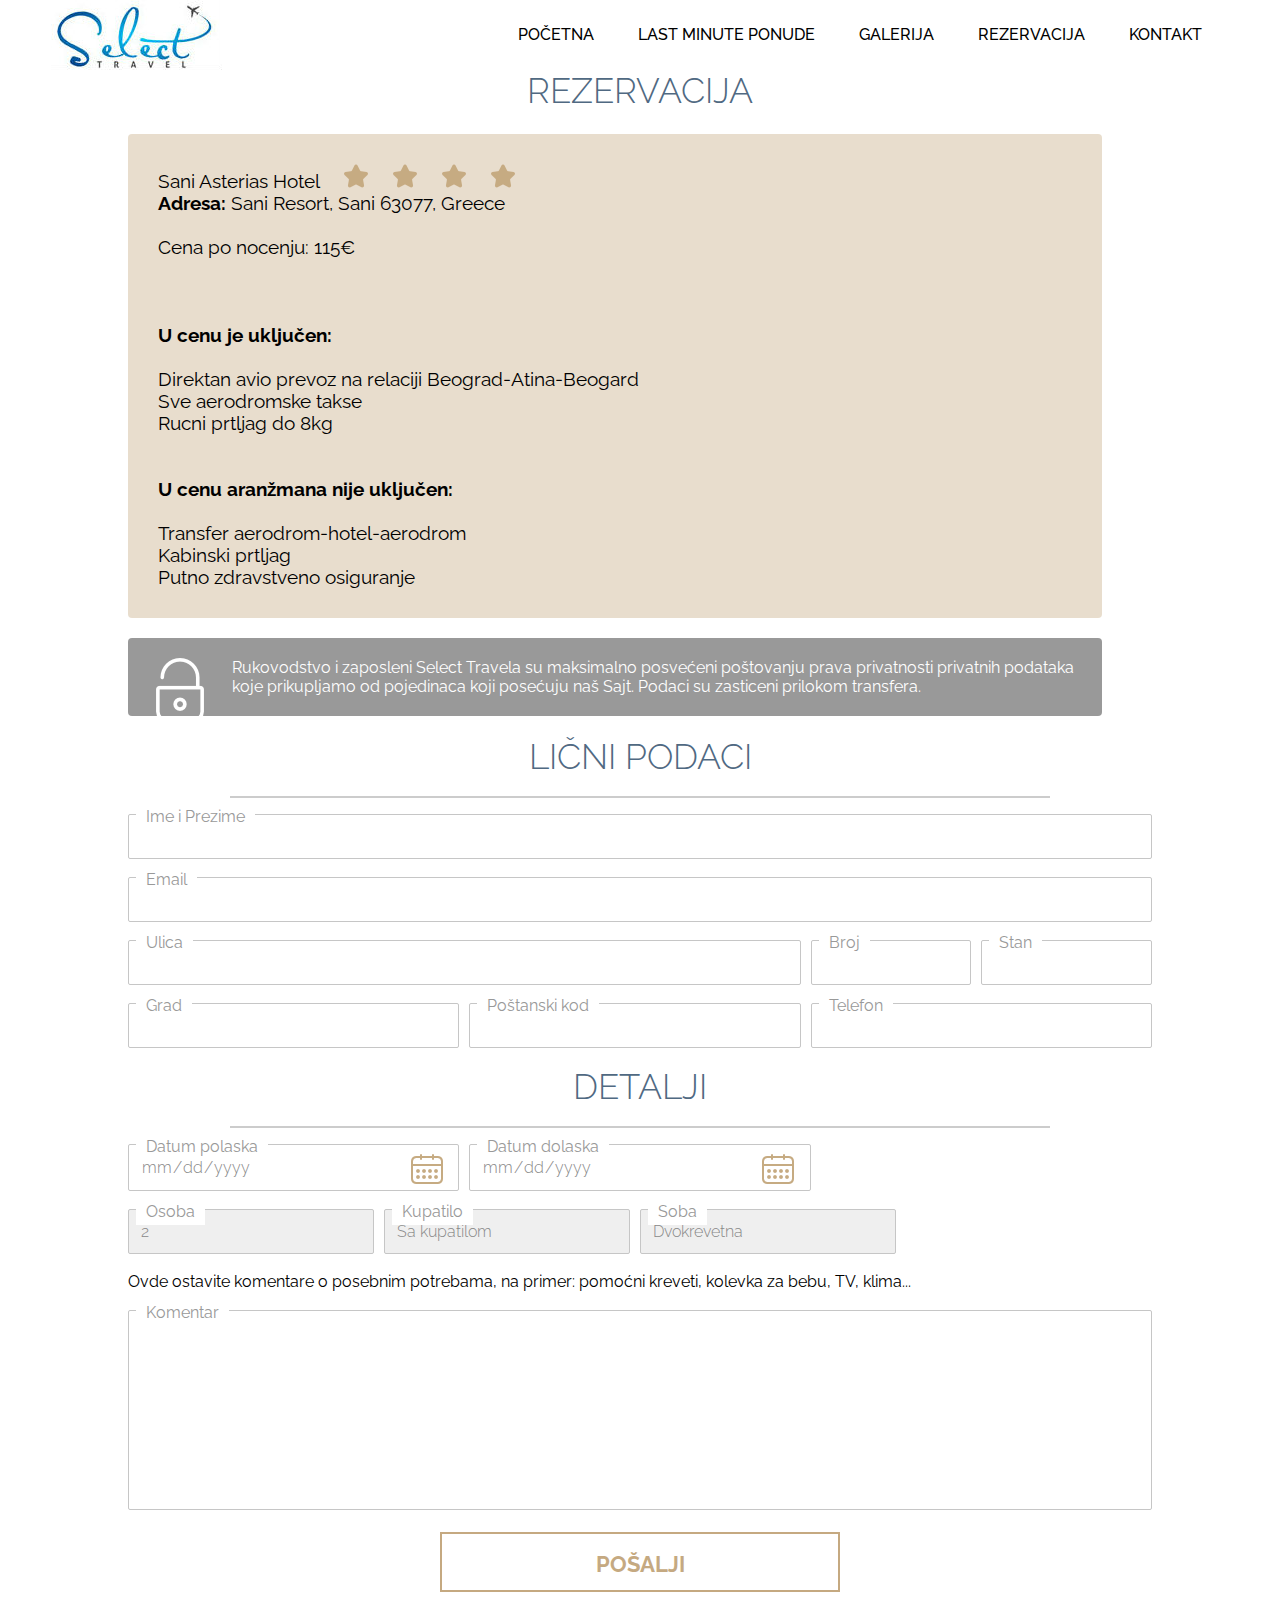
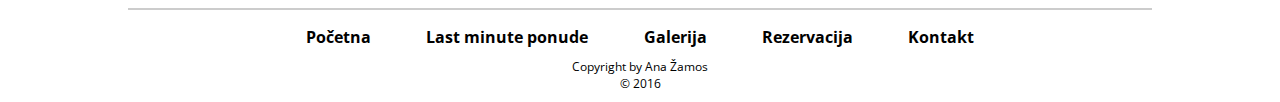
<file: rezervacija.html>
<!DOCTYPE html>
<html lang="sr">
    <head>
        <meta charset="utf-8">
        <meta http-equiv="X-UA-Compatible" content="IE=edge">
        <meta author="Ana Žamos zamos.ana@gmail.com">
        <meta keywords="Online rezervacija avio karata i aranžmana ... Select travel Vam nudi kompletnu uslugu prevoza putničkim vozilima! Kliknite ovde za više detalja.">
        <meta name="viewport" content="width=device-width, initial-scale=1">

        <link rel="icon" type="image/png" href="img/icon.png">
        <link rel="stylesheet" href="css/reset.css">
        <link rel="stylesheet" href="css/helpers.css">
        <link rel="stylesheet" href="css/rezervacija.css">

         <title>Rezervacija</title>
    </head>
    <body>
        <header class="navbar navbar-default">
            <a class="navbar-brand" href="index.html">
                <img src="img/logo.png" alt="SelectTravel logo" />
            </a>
            <!--smanjena navigacija-->
            <div class="narrow-nav">
                <img src="fonts/menu-icon.png" class="dropdown-button">
                <div class="dropdown-content">
                    <ul>
                        <li><a class="dropdown-link" href="index.html">POČETNA</a></li>
                        <li><a class="dropdown-link" href="lastminute.html">LAST MINUTE PONUDE</a></li>
                        <li><a class="dropdown-link" href="galerija.html"> GALERIJA</a></li>
                        <li><a class="dropdown-link" href="rezervacija.html">REZERVACIJA</a></li>
                        <li><a class="dropdown-link" href="kontakt.html">KONTAKT</a></li>
                    </ul>
                </div>
            </div>
            <!--standardna navigacija-->
            <div class="standard-nav">
                <ul>
                    <li><a href="index.html" class="link">POČETNA</a></li>
                    <li><a href="lastminute.html" class="link">LAST MINUTE PONUDE</a></li>
                    <li><a href="galerija.html" class="link"> GALERIJA</a></li>
                    <li><a href="rezervacija.html" class="link">REZERVACIJA</a></li>
                    <li><a href="kontakt.html" class="link">KONTAKT</a></li>
                </ul>
            </div>
        </header>
        <!--header end-->
        <!--rezervisano ponuda-->
        <section class="reservation">
            <div class="reservation-info">
                <h2>REZERVACIJA</h2>
                <p class="description">
                    Sani Asterias Hotel 
                    <img src="fonts/star-icon.png">
                    <img src="fonts/star-icon.png">
                    <img src="fonts/star-icon.png">
                    <img src="fonts/star-icon.png"><br>
                    <strong>Adresa:</strong> Sani Resort, Sani 63077, Greece<br><br>
                    Cena po nocenju: 115€<br><br><br><br>
                    <strong>U cenu je uključen:</strong><br><br>

                    Direktan avio prevoz na relaciji Beograd-Atina-Beogard<br>
                    Sve aerodromske takse<br>
                    Rucni prtljag do 8kg<br><br><br>

                    <strong>U cenu aranžmana nije uključen:</strong><br><br>

                    Transfer aerodrom-hotel-aerodrom<br>
                    Kabinski prtljag<br>
                    Putno zdravstveno osiguranje<br>
                </p>
                <!--mere predustrožnosti-->
                <p class="security">
                    <img src="fonts/padlock-icon.png" class="float-left">
                    Rukovodstvo i zaposleni Select Travela su maksimalno posvećeni poštovanju prava privatnosti privatnih podataka koje prikupljamo od pojedinaca koji posećuju naš Sajt. Podaci su zasticeni prilokom transfera.
                </p>
            </div>
            <!--rezervacija forma-->
            <div class="reservation-form">
                <div class="basic-info">
                    <h2 class="heading">LIČNI PODACI</h2>
                    <hr class="divider">
                    <div class="controls">
                        <input type="text" class="floatLabel" name="name">
                        <label for="name">Ime i Prezime</label>
                    </div>
                    <div class="controls">
                        <input type="email" class="floatLabel" name="email">
                        <label for="email">Email</label>
                    </div>
                    <div class="row">
                        <div class="col-8">
                            <div class="controls">
                                <input type="text" class="floatLabel" name="street">
                                <label for="street">Ulica</label>
                            </div>
                        </div>
                        <div class="col-2">
                            <div class="controls">
                                <input type="number" class="floatLabel" name="street-number">
                                <label for="street-number">Broj</label>
                            </div>
                        </div>
                        <div class="col-2">
                            <div class="controls">
                                <input type="number" class="floatLabel" name="street-number">
                                <label for="street-number">Stan</label>
                            </div>
                        </div>
                    </div>
                    <div class="row">
                        <div class="col-4">
                            <div class="controls">
                                <input type="text" class="floatLabel" name="city">
                                <label for="city">Grad</label>
                            </div>
                        </div>
                        <div class="col-4">
                            <div class="controls">
                                <input type="text" class="floatLabel" name="post-code">
                                <label for="post-code">Poštanski kod</label>
                            </div>
                        </div>
                        <div class="col-4">
                            <div class="controls">
                                <input type="text" class="floatLabel" name="city">
                                <label for="city">Telefon</label>
                            </div>
                        </div>
                    </div>
                </div>
                <!--detalji forma-->
                <div class="details">
                    <h2 class="heading">Detalji</h2>
                    <hr class="divider">
                    <div class="row">
                        <div class="col-4">
                            <div class="controls">
                                <input type="date" id="arrive" class="floatLabel" name="arrive">
                                <label for="arrive" class="label-date">Datum polaska</label>
                            </div>
                        </div>
                        <div class="col-4">
                            <div class="controls">
                                <input type="date" id="depart" class="floatLabel" name="depart">
                                <label for="depart" class="label-date">Datum dolaska</label>
                            </div>
                        </div>
                    </div>
                    <div class="row">
                        <div class="col-3">
                            <div class="controls">
                                <select class="floatLabel">
                                    <option value="1">1</option>
                                    <option value="2" selected>2</option>
                                    <option value="3">3</option>
                                </select>
                                <label>Osoba</label>
                            </div>
                        </div>
                        <div class="col-3">
                            <div class="controls">
                                <select class="floatLabel">
                                    <option value="deluxe" selected>Sa kupatilom</option>
                                    <option value="Zuri-zimmer">Bez kupatila</option>
                                </select>
                                <label>Kupatilo</label>
                            </div>
                        </div>
                        <div class="col-3">
                            <div class="controls">
                                <select class="floatLabel">
                                    <option value="single-bed">Jednokrevetna</option>
                                    <option value="double-bed" selected>Dvokrevetna</option>
                                </select>
                                <label>Soba</label>
                            </div>
                        </div>
                    </div>
                    <p class="info-text">Ovde ostavite komentare o posebnim potrebama, na primer: pomoćni kreveti, kolevka za bebu, TV, klima...</p>
                    <br>
                    <div class="controls">
                        <textarea name="comments" class="floatLabel" id="comments"></textarea>
                        <label for="comments">Komentar</label>
                    </div>
                    <a href="kontakt.html"><button type="submit" value="Submit">Pošalji</abutton>
                </div>
            </div>
        </section>
        <!--reservation end-->
        <!--footer-->
        <hr class="divider">
        <footer>
            <ul>
                <li><a href="index.html">Početna</a></li>
                <li><a href="lastminute.html">Last minute ponude</a></li>
                <li><a href="galerija.html"> Galerija</a></li>
                <li><a href="rezervacija.html">Rezervacija</a></li>
                <li><a href="kontakt.html">Kontakt</a></li>
            </ul>
            <p>Copyright by Ana Žamos <br>&copy 2016</p>
        </footer>
    </body>
</html>
</file>
<file: css/helpers.css>
html {
	box-sizing: border-box;	
}

*, *:before, *:after {
	box-sizing: inherit;
}

.col-1 { width: 8.33%; }
.col-2 { width: 16.66%; }
.col-3 { width: 25%; }
.col-4 { width: 33.33%; }
.col-5 { width: 41.66%; }
.col-6 { width: 50%; }
.col-7 { width: 58.33%; }
.col-8 { width: 66.66%; }
.col-9 { width: 75%; }
.col-10 { width: 83.33%; }
.col-11 { width: 91.66%; }
.col-12 { width: 100%; }

[class*="col-"] {
	float: left;
	padding: 15px;
}

.row:after {
	content: " ";
	clear: both;
	display: block;
}

.float-left {
	float: left;
}

.float-right {
	float: right;
}

.divider {
	width: 80%;
	margin-left: 10%;
	border-width: 2px;
}
</file>
<file: css/index.css>
@charset "utf-8";
@import url(https://fonts.googleapis.com/css?family=Open+Sans:700italic,300&subset=latin-ext);
@import url(https://fonts.googleapis.com/css?family=Raleway:300&subset=latin-ext);
@import url(https://fonts.googleapis.com/css?family=Open+Sans+Condensed:700&subset=latin,latin-ext);
@import url(https://fonts.googleapis.com/css?family=Bree+Serif&subset=latin,latin-ext);

/*---------------------fontovi-------------------------------------------------------------------*/

html{
	height: 100%;
	width: 100%;
}
/*********navigacija************/

.navbar {
	background-color: #ffffff;
	height: 70px;
	width: 100%;
	padding-left: 4%;
	padding-right: 3%;
}

.navbar-brand img {
	height: 70px;
	width: auto;
}

.standard-nav {
	display: inline;
	float: right;
}

/*smanjena navigacija*/

.narrow-nav {
	display: none;
	float: right;
	position: relative;
}

.narrow-nav img {
	padding-top: 9px;
	padding-right: 9px;
	cursor: pointer;
}

.narrow-nav:hover .dropdown-content {
	display: block;
}

/*sendvič navigacija*/

.dropdown-content {
	display: none;
    position: absolute;
    left: -140px;
    min-width: 170px;
}

.dropdown-content ul {
	text-align: right;
}

.dropdown-link {
	display: block;
	color: #000;
	text-decoration: none;
	font-size: 12px;
	font-family: 'Raleway', sans-serif;
	background-color: rgba(255, 255, 255, 0.7);
	border: 1px solid rgba(0, 0, 0, .4);
	margin: 10px 0;
	font-weight: 500;
	padding: 10px;
}

.dropdown-link:hover {
	background-color: rgba(255, 255, 255, 0.9);
	color: #c5a981;
}

/*standardna navigacija*/
.standard-nav ul {
	text-align: center;
	margin-top: 25px;
}

.standard-nav ul li {
	display: inline;
}

/*navigacija boja i detalji*/
.link {
	display: inline;
	color: #000;
	text-decoration: none;
	text-align: center !important;
	width: 150px;
	font-size: 1em;
	font-family: 'Raleway', sans-serif;
	font-weight: 500;
	padding-right: 40px;
}

.link:hover{
	color: #c5a981;
}

/*-------------------------intro-----------------------------*/

.intro {
	width: 93.75%;
	height: 760px;
	background: url(../img/intro.jpg) 50% 50% no-repeat;
	margin: auto;
	margin-bottom: 50px;
}

.caption {
	width: 93.75%;
	height: 760px;
	padding-top: 250px;
	text-align: center;
}

.caption h2 {
	font-family: 'Raleway', sans-serif;
	font-size: 3em;
	padding-bottom: 100px;
	color: #fff;
	text-shadow: 0 2px 2px rgba(0, 0, 0,.15);
}

.caption button {
	height: 60px;
    line-height: 58px;
    padding: 0 25px;
    text-transform: uppercase;
    font-weight: bold;
    border: 2px solid #fff;
    color: #fff;
    font-family: 'Raleway', sans-serif;
    background: transparent;
    transition: all .3s ease-in;
}

.caption button:hover {
	background: #fff;
	color: #c5a981;
}

/*-------------ponude--------------------*/

.ponude {
	text-align: center;
	margin-bottom: 50px;
}

.ponude h2 {
	font-family: 'Open Sans', sans-serif;
	font-size: 2em;
}

.ponuda-container {
	width: 80%;
	margin-left: 10%;
}

.ponuda {
	position: relative;
	width: 20%;
	min-width: 380px;
	height: 285px;
	display: inline-block;
	margin-top: 3%;
	background-repeat:no-repeat;
	background-size:contain;
	background-position:center;
	overflow: hidden;
}
/********slike******/

#ponuda-1 {
	background-image:url('../img/karibi.jpg');
	margin-right: 5%;
}

#ponuda-2 {
	background-image:url('../img/egipat.jpg');
	margin-right: 5%;
}

#ponuda-3 {
	background-image:url('../img/milano.jpg');
}
/*******************************/

.ponuda-caption {
	position: relative;
	top: 67%;
	height: 100%;
	transition: all .7s ease-in-out;
}

.ponuda:hover .ponuda-caption {
	top: 0;
}

.ponuda-caption:hover {
	top: 0;
}

.ponuda-caption h2 {
	color: #fff;
	background: rgba(0, 0, 0, .4);
	font-size: 32px;
}

.ponuda-caption p {
	color: #fff;
	background: rgba(0, 0, 0, .4);
	padding: 20px 20px 10px;
	font-family: 'Open Sans', sans-serif;
	font-size: 16px;
}

/*---------------------------------------onama-----------------------------------------*/

.o-nama {
	text-align: center;
	width: 85%;
	margin: auto;
	margin-bottom: 50px;
}

.o-nama h2 {
	font-family: 'Open Sans', sans-serif;
	font-size: 2em;
}

.o-nama p {
	font-family: 'Raleway', sans-serif;
	font-size: 1em;
	margin-bottom: 30px;
}

.o-nama blockquote {
  display: inline-block;
  width: 45%;
  background: #fff;
  position: relative;
  padding: 15px 20px 15px 45px;
  margin-right: 50px;
  margin-top: 40px;
  font-family: 'Open Sans', sans-serif;
  font-size: 1.1em;
  line-height: 1.2;
  color: #666;
  text-align: justify;
  border-left: 15px solid #c76c0c;
  border-right: 2px solid #c76c0c;
  box-shadow: 2px 2px 15px #ccc;
} 

.o-nama blockquote::before {
  content: "\201C";
  font-family: 'Bree', serif;
  font-size: 60px;
  font-weight: bold;
  color: #999;
  position: absolute;
  left: 10px;
  top: -5px;
}

/*------------------------*/

.divider {
	width: 80%;
	margin-left: 10%;
	border-width: 2px;
}

/*-------------------------------footer---------------------------------------*/

footer ul li {
	display: inline;
}


footer li a{
	padding-right: 4%;
	text-decoration: none;
	display: inline;
	font-family: 'Open Sans Condensed', sans-serif;
	font-weight: 700;
	color: #000;
	transition: all .2s ease-out;
}

footer li a:hover{
	color: #c5a981;
}

footer p{
	padding: 10px 0px 10px 0px;
	font-family: 'Open Sans', sans-serif;
	font-size: 12px;
	color: #000;
	text-align: center;
}

footer ul{
	text-align: center;
}

/*media*/

/* Extra small devices (phones, less than 768px) */
@media screen and (max-width: 767px) { 
	html {
		font-size: 60%;
	}

	#ponuda-3 {
		margin-right: 5%;
	}

	.navbar {
		height: 50px;
	}

	.navbar-brand img {
		height: 50px;
		width: auto;
	}

	.standard-nav {
		display: none;
	}

	.narrow-nav {
		display: inline;
	}

	.o-nama blockquote {
	  width: 90%;
	  margin-right: 0;
	  margin-top: 10px;
	}
 }

/* Small devices (tablets, 768px and up) */
@media screen and (min-width: 768px) and (max-width: 991px) { 
	html {
		font-size: 60%;
	}

	#ponuda-3 {
		margin-right: 5%;
	}

	.navbar {
		height: 50px;
	}

	.navbar-brand img {
		height: 50px;
		width: auto;
	}

	.o-nama blockquote {
	  width: 90%;
	  margin-right: 20px;
	  margin-top: 10px;
	} 
 }

/* Medium devices (desktops, 992px and up) */
@media screen and (min-width: 992px) and (max-width: 1199px) { 
	html {
		font-size: 80%;
	}

	.navbar {
		height: 60px;
	}

	.navbar-brand img {
		height: 60px;
		width: auto;
	}
 }
</file>
<file: css/galerija.css>
@charset "utf-8";
@import url(https://fonts.googleapis.com/css?family=Open+Sans:700italic,300&subset=latin-ext);
@import url(https://fonts.googleapis.com/css?family=Raleway:300&subset=latin-ext);
@import url(https://fonts.googleapis.com/css?family=Open+Sans+Condensed:700&subset=latin,latin-ext);
@import url(https://fonts.googleapis.com/css?family=Bree+Serif&subset=latin,latin-ext);


/*--------------------------------------fontovi------------------------------------------------------*/

html{
    height: 100%;
    width: 100%;
}

/**************navigacija***********/
.navbar {
    background-color: #ffffff;
    height: 70px;
    width: 100%;
    padding-left: 4%;
    padding-right: 3%;
}

.navbar-brand img {
    height: 70px;
    width: auto;
}

.standard-nav {
    display: inline;
    float: right;
}

/*smanjena navigacija*/

.narrow-nav {
    display: none;
    float: right;
    position: relative;
}

.narrow-nav img {
    padding-top: 9px;
    padding-right: 9px;
    cursor: pointer;
}

.narrow-nav:hover .dropdown-content {
    display: block;
}

/*sendvič navigacija*/
.dropdown-content {
    display: none;
    position: absolute;
    left: -140px;
    min-width: 170px;
    z-index: 110;
}

.dropdown-content ul {
    text-align: right;
}

.dropdown-link {
    display: block;
    color: #000;
    text-decoration: none;
    font-size: 12px;
    font-family: 'Raleway', sans-serif;
    background-color: rgba(255, 255, 255, 0.7);
    border: 1px solid rgba(0, 0, 0, .4);
    margin: 10px 0;
    font-weight: 500;
    padding: 10px;
}

.dropdown-link:hover {
    background-color: rgba(255, 255, 255, 0.9);
    color: #c5a981;
}

/*standardna navigacija*/
.standard-nav ul {
    text-align: center;
    margin-top: 25px;
}

.standard-nav ul li {
    display: inline;
}
/*navigacija boja i detalji*/
.link {
    display: inline;
    color: #000;
    text-decoration: none;
    text-align: center !important;
    width: 150px;
    font-size: 1em;
    font-family: 'Raleway', sans-serif;
    font-weight: 500;
    padding-right: 40px;
}

.link:hover{
    color: #c5a981;
}

/*---------------------------------galerija---------------------------------------------------------*/

.gallery-container {
    display: block;
    height: 619px;
    width: 960px;
    margin: auto;
    border: 8px white solid;
    box-shadow: 0px 0px 3px white;
    position: relative;
    margin-top: 60px;
    margin-bottom: 100px;
}

.gallery-container label{
    position: absolute;
    left: 50%;
    bottom: -40px;
    z-index: 100;
    width: 12px;
    height: 12px;
    background-color: rgba(200,200,200,1);
    border-radius: 50%;
    cursor: pointer; 
    box-shadow: 0px 0px 3px rgba(0, 0, 0, .8);
    transition: background-color .2s;
}

.gallery-container input[type=radio] {
    display: none;
}

.images {
    position: relative;
    width: 100%;
    height: 100%;
    overflow: hidden;
    border: 10px solid white;  
    box-shadow: 0 0 10px rgba(0,0,0,0.9);
}

.images ul {
    list-style: none;
    height: 619px;
    width: 500%;  
    overflow: hidden;
    position: relative;
    left: 10px;
    transition: left .8s ease-in-out;
}

.images ul li {
    width: 20%;
    height: 619px;
    float: left;  
    position: relative;
}

/*******************primeni na elemente koji se nalaze posle chekiranog button1***************/

.gallery-container .slider-control:checked + label {
    background-color: rgba(100,100,100,1);
}


.gallery-container label[for=button-1] { margin-left: -48px; }
.gallery-container label[for=button-2] { margin-left: -24px; }
.gallery-container label[for=button-4] { margin-left: 24px; }
.gallery-container label[for=button-5] { margin-left: 48px; }

.gallery-container input[type=radio]#button-1:checked~.images>ul { left: 0; }
.gallery-container input[type=radio]#button-2:checked~.images>ul { left: -100%; }
.gallery-container input[type=radio]#button-3:checked~.images>ul { left: -200%; }
.gallery-container input[type=radio]#button-4:checked~.images>ul { left: -300%; }
.gallery-container input[type=radio]#button-5:checked~.images>ul { left: -400%; }

/*----------------footer------------------*/

footer ul li {
    display: inline;
}


footer li a{
    padding-right: 4%;
    text-decoration: none;
    display: inline;
    font-family: 'Open Sans Condensed', sans-serif;
    font-weight: 700;
    color: #000;
    transition: all .2s ease-out;
}

footer li a:hover{
    color: #c5a981;
}

footer p{
    padding: 10px 0px 10px 0px;
    font-family: 'Open Sans', sans-serif;
    font-size: 12px;
    color: #000;
    text-align: center;
}

footer ul{
    text-align: center;
}

/*media*/
/* Extra small devices (phones, less than 768px) */
@media screen and (max-width: 767px) { 
    html {
        font-size: 60%;
    }

    .navbar {
        height: 50px;
    }

    .navbar-brand img {
        height: 50px;
        width: auto;
    }

    .standard-nav {
        display: none;
    }

    .narrow-nav {
        display: inline;
    }

    .gallery-container {
        height: 272px;
        width: 420px;
    }

    .images ul {
        height: 272px;
    }

    .images ul li {
        height: 272px;
    }

    .images ul li img {
        height: 272px;
        width: auto;
    }
 }

/* Small devices (tablets, 768px and up) */
@media screen and (min-width: 768px) and (max-width: 991px) { 
    html {
        font-size: 60%;
    }

    .navbar {
        height: 50px;
    }

    .navbar-brand img {
        height: 50px;
        width: auto;
    }

    .gallery-container {
        height: 465px;
        width: 720px;
    }

    .images ul {
        height: 465px;
    }

    .images ul li {
        height: 465px;
    }

    .images ul li img {
        height: 465px;
        width: auto;
    }
 }

/* Medium devices (desktops, 992px and up) */
@media screen and (min-width: 992px) and (max-width: 1199px) { 
    html {
        font-size: 80%;
    }

    .navbar {
        height: 60px;
    }

    .navbar-brand img {
        height: 60px;
        width: auto;
    }

    .gallery-container {
        height: 530px;
        width: 820px;
    }

    .images ul {
        height: 530px;
    }

    .images ul li {
        height: 530px;
    }

    .images ul li img {
        height: 530px;
        width: auto;
    }
 }
/***************************/
</file>
<file: css/kontakt.css>
@charset "utf-8";
@import url(https://fonts.googleapis.com/css?family=Open+Sans:700italic,300&subset=latin-ext);
@import url(https://fonts.googleapis.com/css?family=Raleway:300&subset=latin-ext);
@import url(https://fonts.googleapis.com/css?family=Open+Sans+Condensed:700&subset=latin,latin-ext);
@import url(https://fonts.googleapis.com/css?family=Bree+Serif&subset=latin,latin-ext);


/*--------------------------------------fontovi------------------------------------------------------*/

html{
    height: 100%;
    width: 100%;
}

/*------------------navigacija--------------*/

.navbar {
    background-color: #ffffff;
    height: 70px;
    width: 100%;
    padding-left: 4%;
    padding-right: 3%;
}

.navbar-brand img {
    height: 70px;
    width: auto;
}

.standard-nav {
    display: inline;
    float: right;
}

/*smanjena navigacija*/
.narrow-nav {
    display: none;
    float: right;
    position: relative;
}

.narrow-nav img {
    padding-top: 9px;
    padding-right: 9px;
    cursor: pointer;
}

.narrow-nav:hover .dropdown-content {
    display: block;
}

/*sendvič navigacija*/

.dropdown-content {
    display: none;
    position: absolute;
    left: -140px;
    min-width: 170px;
    z-index: 110;
}

.dropdown-content ul {
    text-align: right;
}

.dropdown-link {
    display: block;
    color: #000;
    text-decoration: none;
    font-size: 12px;
    font-family: 'Raleway', sans-serif;
    background-color: rgba(255, 255, 255, 0.7);
    border: 1px solid rgba(0, 0, 0, .4);
    margin: 10px 0;
    font-weight: 500;
    padding: 10px;
}

.dropdown-link:hover {
    background-color: rgba(255, 255, 255, 0.9);
    color: #c5a981;
}

/*standardna navigacija*/

.standard-nav ul {
    text-align: center;
    margin-top: 25px;
}

.standard-nav ul li {
    display: inline;
}

/*navigacija boja i detalji*/

.link {
    display: inline;
    color: #000;
    text-decoration: none;
    text-align: center !important;
    width: 150px;
    font-size: 1em;
    font-family: 'Raleway', sans-serif;
    font-weight: 500;
    padding-right: 40px;
}

.link:hover{
    color: #c5a981;
}

/*----------------kontakt------------------*/

.contact-container {
    width: 80%;
    margin: auto;
    font-family: 'Raleway', sans-serif;
}

.contact-map {
    margin-top: 50px;
}

.contact-form {
    width: 45%;
    display: inline-block;
    text-align: center;
}

.contact-form h3 {
    font-size: 1.5em;
    text-align: center;
    margin-bottom: 50px;
    padding: 30px 100px;
}

.controls {
    text-align: left;
    position: relative;
}

.floatLabel {
    padding: 12px;
    font-size: 14px;
    border: 1px solid #c6c6c6;
    width: 100%;
    margin-bottom: 18px;
    color: #888;
    font-family: 'Raleway', sans-serif;
    font-size: 16px;
    font-weight: 300;
    border-radius: 2px;
    transition: all 0.3s;
}

.floatLabel:focus,
.floatLabel:hover {
    outline: none;
    border-color: #c5a981;
    width: 90%;
}

.controls label {
    position: absolute;
    left: 8px;
    top: 12px; 
    color: #999;
    font-size: 16px;
    display: inline-block;
    padding: 4px 10px;
    font-weight: 400;
    background-color: rgba(255, 255, 255, 0);
    transition: color 0.3s, top 0.3s;
    background-color: white;
    top: -11px;
}

.controls textarea {
    resize: none;
    height: 200px;
}

.contact-form button {
    height: 50px;
    width: 280px;
    line-height: 46px;
    text-transform: uppercase;
    font-weight: bold;
    border: 2px solid #c5a981;
    color: #c5a981;
    font-family: 'Raleway', sans-serif;
    background: transparent;
    font-size: 1.4em;
    transition: all .3s ease-in;
}

.contact-form button:hover {
    background-color: #224c60;
}
/*----------------info--------------------*/

.contact-info {
    display: inline-block;
    width: 45%;
    padding: 0 50px 50px 100px;
    text-align: center;
}

.contact-info h3 {
    font-size: 2em;
    font-weight: 500;
    margin: 40px 0 20px 0;
}

/*----------------footer------------------*/

footer ul li {
    display: inline;
}


footer li a{
    padding-right: 4%;
    text-decoration: none;
    display: inline;
    font-family: 'Open Sans Condensed', sans-serif;
    font-weight: 700;
    color: #000;
    transition: all .2s ease-out;
}

footer li a:hover{
    color: #c5a981;
}

footer p{
    padding: 10px 0px 10px 0px;
    font-family: 'Open Sans', sans-serif;
    font-size: 12px;
    color: #000;
    text-align: center;
}

footer ul{
    text-align: center;
}

/*media*/

/* Extra small devices (phones, less than 768px) */
@media screen and (max-width: 767px) { 
    html {
        font-size: 60%;
    }

    .navbar {
        height: 50px;
    }

    .navbar-brand img {
        height: 50px;
        width: auto;
    }

    .standard-nav {
        display: none;
    }

    .narrow-nav {
        display: inline;
    }

    .contact-form {
        width: 100%;
    }

    .contact-form h3 {
        margin-bottom: 30px;
        padding: 30px 30px;
    }

    .contact-info {
        width: 100%;
        padding: 0 30px 30px 30px;
    }

    .contact-form button {
        height: 40px;
        width: 150px;
        line-height: 36px;
    }
 }

/* Small devices (tablets, 768px and up) */
@media screen and (min-width: 768px) and (max-width: 991px) { 
    html {
        font-size: 60%;
    }

    .navbar {
        height: 50px;
    }

    .navbar-brand img {
        height: 50px;
        width: auto;
    }

    .contact-form {
        width: 100%;
    }

    .contact-info {
        width: 100%;
        padding: 0 40px 40px 40px;
    }

    .contact-form button {
        height: 40px;
        width: 200px;
        line-height: 36px;
    }
 }

/* Medium devices (desktops, 992px and up) */
@media screen and (min-width: 992px) and (max-width: 1199px) { 
    html {
        font-size: 80%;
    }

    .navbar {
        height: 60px;
    }

    .navbar-brand img {
        height: 60px;
        width: auto;
    }

    .contact-form {
        width: 100%;
    }

    .contact-info {
        width: 100%;
    }
 }
</file>
<file: css/lastminute.css>
@charset "utf-8";
@import url(https://fonts.googleapis.com/css?family=Open+Sans:700italic,300&subset=latin-ext);
@import url(https://fonts.googleapis.com/css?family=Raleway:300&subset=latin-ext);
@import url(https://fonts.googleapis.com/css?family=Open+Sans+Condensed:700&subset=latin,latin-ext);
@import url(https://fonts.googleapis.com/css?family=Bree+Serif&subset=latin,latin-ext);

/*-------------------------------------------------fontovi-----------------------------------------------------------*/

html{
	height: 100%;
	width: 100%;
}

/*****************navigacija********/

.navbar {
	background-color: #ffffff;
	height: 70px;
	width: 100%;
	padding-left: 4%;
	padding-right: 3%;
}

.navbar-brand img {
	height: 70px;
	width: auto;
}

.standard-nav {
	display: inline;
	float: right;
}

/*smanjena navigacija*/

.narrow-nav {
	display: none;
	float: right;
	position: relative;
}

.narrow-nav img {
	padding-top: 9px;
	padding-right: 9px;
	cursor: pointer;
}

.narrow-nav:hover .dropdown-content {
	display: block;
}

/*sendvić navigacija*/

.dropdown-content {
	display: none;
    position: absolute;
    left: -140px;
    min-width: 170px;
}

.dropdown-content ul {
	text-align: right;
}

.dropdown-link {
	display: block;
	color: #000;
	text-decoration: none;
	font-size: 12px;
	font-family: 'Raleway', sans-serif;
	background-color: rgba(255, 255, 255, 0.7);
	border: 1px solid rgba(0, 0, 0, .4);
	margin: 10px 0;
	font-weight: 500;
	padding: 10px;
}

.dropdown-link:hover {
	background-color: rgba(255, 255, 255, 0.9);
	color: #c5a981;
}

/*standardna navigacija*/

.standard-nav ul {
	text-align: center;
	margin-top: 25px;
}

.standard-nav ul li {
	display: inline;
}

/*navogacija boja i detalji*/

.link {
	display: inline;
	color: #000;
	text-decoration: none;
	text-align: center !important;
	width: 150px;
	font-size: 1em;
	font-family: 'Raleway', sans-serif;
	font-weight: 500;
	padding-right: 40px;
}

.link:hover{
	color: #c5a981;
}

/*---------------------------------------ponude search------------------------------------------------------*/

.ponude {
	width: 90%;
	margin: auto;
	padding: 0 50px;
}

.ponude input[type="text"] {
	margin-right: 40px;
	font-size: 14px;
	float: right;
	height: 40px;
	width: 250px;
	border: 2px solid #c5a981;
	border-radius: 5px;
	background: url(../fonts/search-icon.png) no-repeat scroll 210px 2px;
	padding-left: 5px;
	outline: none;
}

::-webkit-input-placeholder {
	color: rgba(197, 169, 129, .7);
}


.ponude h2 {
	font-size: 2.5em;
	font-family: 'Raleway', sans-serif;
	text-align: center;
	padding-top: 50px;
}

/*--------------------------------ponude------------------------------------*/

.offer {
	padding: 30px;
	padding-right: 100px;
	display: block;
	width: 100%;
	text-align: center;
}

.offer-image {
	display: inline-block;
	width: 60%;
	padding-right: 50px;
	min-width: 620px;
}

.offer-image img {
	width: 620px;
	height: auto;
	float: right;
	border: 10px solid #fff;
	box-shadow: 0 0 10px rgba(0,0,0,0.6);
}

.offer-description {
	display: inline-block;
	width: 30%;
	min-width: 440px;
	padding: 10px;
}

.offer-description h2 {
	text-align: center;
	font-size: 2.3em;
	font-family: 'Raleway', sans-serif;
	background: url(../img/divider.png) 0 bottom repeat-x;
}

.offer-description p {
	margin: 30px 0;
	font-size: 1em;
	font-family: 'Raleway', sans-serif;
}

.offer-description button {
	height: 40px;
	width: 200px;
    line-height: 36px;
    font-size: 1em;
    text-transform: uppercase;
    font-weight: bold;
    border: 2px solid #c5a981;
    color: #c5a981;
    font-family: 'Raleway', sans-serif;
    background: transparent;
    transition: all .2s ease-in;
}

.offer-description button:hover {
	background: #c5a981;
	color: white;
}


/*--------------učitaj jos----------------------------*/

.load {
	width: 100%;
	text-align: center;
	margin: 50px 0;
}

.load button {
	height: 60px;
	width: 400px;
    line-height: 58px;
    text-transform: uppercase;
    font-weight: bold;
    border: 2px solid #c5a981;
    color: #c5a981;
    font-family: 'Raleway', sans-serif;
    background: transparent;
    font-size: 1.4em;
    transition: all .2s ease-in;
}

.load button:hover {
	background: #c5a981;
	color: white;
}

/*--------------footer------------------*/

footer ul li {
	display: inline;
}


footer li a{
	padding-right: 4%;
	text-decoration: none;
	display: inline;
	font-family: 'Open Sans Condensed', sans-serif;
	font-weight: 700;
	color: #000;
	transition: all .2s ease-out;
}

footer li a:hover{
	color: #c5a981;
}

footer p{
	padding: 10px 0px 10px 0px;
	font-family: 'Open Sans', sans-serif;
	font-size: 12px;
	color: #000;
	text-align: center;
}

footer ul{
	text-align: center;
}

/*media*/

/* Extra small devices (phones, less than 768px) */
@media screen and (max-width: 767px) { 
	html {
		font-size: 60%;
	}

	.navbar {
		height: 50px;
	}

	.navbar-brand img {
		height: 50px;
		width: auto;
	}

	.standard-nav {
		display: none;
	}

	.narrow-nav {
		display: inline;
	}

	.ponude {
		padding: 0;
		text-align: center;
	}

	.ponude input[type="text"] {
		float: none;
		margin-top: 20px;
		margin-right: 0;
	}

	.offer {
		padding-right: 0;
		padding: 20px;
	}

	.offer-image {
		padding-right: 0;
		min-width: 320px;
	}

	.offer-image img {
		width: 320px;
	}

	.offer-description {
		min-width: 320px;
	}

	.offer-description button {
		height: 30px;
		width: 130px;
	    line-height: 28px;
	}

	.load button {
		height: 48px;
		width: 300px;
	    line-height: 44px;
	}
 }

/* Small devices (tablets, 768px and up) */
@media screen and (min-width: 768px) and (max-width: 991px) { 
	html {
		font-size: 60%;
	}

	.navbar {
		height: 50px;
	}

	.navbar-brand img {
		height: 50px;
		width: auto;
	}

	.ponude {
		padding: 0;
		text-align: center;
	}

	.ponude input[type="text"] {
		float: none;
		margin-top: 20px;
		margin-right: 0;
	}

	.offer {
		padding: 20px;
		padding-right: 0;
	}

	.offer-image {
		padding-right: 0;
		min-width: 420px;
	}

	.offer-image img {
		width: 420px;
	}
 }

/* Medium devices (desktops, 992px and up) */
@media screen and (min-width: 992px) and (max-width: 1199px) { 
	html {
		font-size: 80%;
	}

	.navbar {
		height: 60px;
	}

	.navbar-brand img {
		height: 60px;
		width: auto;
	}

	.ponude {
		text-align: center;
	}

	.ponude input[type="text"] {
		float: none;
		margin-top: 20px;
		margin-right: 0;
	}

	.offer-description button {
		height: 30px;
		width: 160px;
	    line-height: 28px;
	}

	.offer-image {
		padding-right: 0;
		min-width: 520px;
	}

	.offer-image img {
		width: 520px;
	}
 }
</file>
<file: css/rezervacija.css>
@charset "utf-8";
@import url(https://fonts.googleapis.com/css?family=Open+Sans:700italic,300&subset=latin-ext);
@import url(https://fonts.googleapis.com/css?family=Raleway:300&subset=latin-ext);
@import url(https://fonts.googleapis.com/css?family=Open+Sans+Condensed:700&subset=latin,latin-ext);
@import url(https://fonts.googleapis.com/css?family=Bree+Serif&subset=latin,latin-ext);

/*--------------------------------------------------------------------------------------------------------------------------------------*/

html{
	height: 100%;
	width: 100%;
}

.navbar {
    background-color: #ffffff;
    height: 70px;
    width: 100%;
    padding-left: 4%;
    padding-right: 3%;
}

.navbar-brand img {
    height: 70px;
    width: auto;
}

.standard-nav {
    display: inline;
    float: right;
}

/*smanjena navigacija*/

.narrow-nav {
    display: none;
    float: right;
    position: relative;
}

.narrow-nav img {
    padding-top: 9px;
    padding-right: 9px;
    cursor: pointer;
}

.narrow-nav:hover .dropdown-content {
    display: block;
}

/*sendvič navigacija*/

.dropdown-content {
    display: none;
    position: absolute;
    left: -140px;
    min-width: 170px;
    z-index: 110;
}

.dropdown-content ul {
    text-align: right;
}

.dropdown-link {
    display: block;
    color: #000;
    text-decoration: none;
    font-size: 12px;
    font-family: 'Raleway', sans-serif;
    background-color: rgba(255, 255, 255, 0.7);
    border: 1px solid rgba(0, 0, 0, .4);
    margin: 10px 0;
    font-weight: 500;
    padding: 10px;
}

.dropdown-link:hover {
    background-color: rgba(255, 255, 255, 0.9);
    color: #c5a981;
}

/*standardna navigacija*/

.standard-nav ul {
    text-align: center;
    margin-top: 25px;
}

.standard-nav ul li {
    display: inline;
}

/*navigacija boja i detalji*/

.link {
    display: inline;
    color: #000;
    text-decoration: none;
    text-align: center !important;
    width: 150px;
    font-size: 1em;
    font-family: 'Raleway', sans-serif;
    font-weight: 500;
    padding-right: 40px;
}

.link:hover{
    color: #c5a981;
}

/*------------------rezervacija------------------------------*/

.reservation {
	text-align: center;
	font-family: 'Raleway', sans-serif;
	font-weight: 400;
    width: 80%;
    margin: auto;
    display: flex;
    flex-flow: row wrap;
}

.reservation-info {
	position: relative;
	width: 40%;
	min-width: 475px;
}

.reservation-info h2 {
	font-size: 2.2em;
	text-transform: uppercase;
	font-weight: 300;
	text-align: center;
	color: #506982;
	padding-bottom: 3px;
	margin-bottom: 20px;
}

.reservation-info .description img {
	padding-left: 20px;
}

.reservation-info .description {
	font-size: 1.2em;
	margin-right: 50px;
	padding: 30px;
	text-align: left;
	border-radius: 4px;
	background: rgba(197, 169, 129, 0.4)
}

.security {
	background: rgba(0, 0, 0, .4);
	margin-right: 80px;
	padding: 20px;
	text-align: left;
	color: white;
	font-size: 16px;
	border-radius: 4px;
	position: absolute;
	bottom: 0;
}

.reservation-info .security img {
	margin-right: 20px;
}
/*--------------------rezervacija forma----------------------------*/

.reservation-form {
	width:60%;
	min-width: 645px;
}

.info-text {
	text-align: left;
	width: 100%;
}

.form-group {
	margin-bottom: 20px;
}

h2.heading {
	font-size: 2.2em;
	text-transform: uppercase;
	font-weight: 300;
	text-align: center;
	color: #506982;
	padding-bottom: 3px;
}

.controls {
	text-align: left;
	position: relative;
}

.floatLabel {
	padding: 12px;
	border: 1px solid #c6c6c6;
	width: 100%;
	margin-bottom: 18px;
	color: #888;
	font-family: 'Raleway', sans-serif;
	font-weight: 300;
	font-size: 1em;
	border-radius: 2px;
	transition: all 0.3s;
}

.floatLabel:focus,
.floatLabel:hover {
	outline: none;
	border-color: #c5a981;
	width: 90%;
}

.controls select {
	-moz-appearance: none;
	-webkit-appearance: none;
	cursor: pointer;
}

.controls input[type="date"] {
	background: url(../fonts/calendar-icon.png) no-repeat scroll 95% 8px;
}

.controls label {
	position: absolute;
	left: 8px;
	top: 12px; 
	color: #999;
	font-size: 1em;
	display: inline-block;
	padding: 4px 10px;
	font-weight: 400;
	background-color: rgba(255, 255, 255, 0);
	transition: color 0.3s, top 0.3s;
	background-color: white;
    top: -11px;
}

.controls label:hover {
    color: #bdcc00;
    top: -11px;
}

.controls textarea {
	resize: none;
	height: 200px;
}

/*dugme*/

button {
    text-align: center;
    height: 60px;
    width: 400px;
    line-height: 58px;
    text-transform: uppercase;
    font-weight: bold;
    border: 2px solid #c5a981;
    color: #c5a981;
    font-family: 'Raleway', sans-serif;
    background: transparent;
    font-size: 1.4em;
    transition: all .3s ease-in;
}

button:hover {
	background-color: #224c60;
}

[class*='col-'] {
	padding: 0px;
	float: left;
	padding-right: 10px;
}
.row [class*='col-']:last-of-type {
	padding-right: 0;
}


/*---------------footer----------------------*/

footer ul li {
	display: inline;
}


footer li a{
	padding-right: 4%;
	text-decoration: none;
	display: inline;
	font-family: 'Open Sans Condensed', sans-serif;
	font-weight: 700;
	color: #000;
	transition: all .2s ease-out;
}

footer li a:hover{
	color: #c5a981;
}

footer p{
	padding: 10px 0px 10px 0px;
	font-family: 'Open Sans', sans-serif;
	font-size: 12px;
	color: #000;
	text-align: center;
}

footer ul{
	text-align: center;
}

/*media*/

/* Extra small devices (phones, less than 768px) */
@media screen and (max-width: 767px) { 
	html {
		font-size: 60%;
	}

	.navbar {
		height: 50px;
	}

	.navbar-brand img {
		height: 50px;
		width: auto;
	}

	.standard-nav {
		display: none;
	}

	.narrow-nav {
		display: inline;
	}

	.reservation {
		width: 95%;
	}

	.reservation-info {
		width: 100%;
		min-width: 375px;
	}

	.reservation-info .description {
		margin-right: 0;
	}

	.reservation-info .description img {
		height: 12px;
		width: auto;
		padding-left: 10px;
	}

	.security {
		position: static;
		margin: 20px 0;
		font-size: 12px;
	}

	.reservation-form {
		width: 100%;
		min-width: 375px;
	}

	.controls input[type="date"] {
	background: url(../fonts/calendar-icon-small.png) no-repeat scroll 95% 8px;
}
 }

/*media*/

/* Small devices (tablets, 768px and up) */
@media screen and (min-width: 768px) and (max-width: 991px) { 
	html {
		font-size: 60%;
	}

	.navbar {
		height: 50px;
	}

	.navbar-brand img {
		height: 50px;
		width: auto;
	}

	.reservation-info {
		width: 100%;
	}

	.reservation-info .description img {
		height: 12px;
		width: auto;
		padding-left: 10px;
	}

	.security {
		position: static;
		margin: 20px 50px 20px 0;
	}

	.reservation-form {
		width: 100%;
	}
 }

/*media*/

/* Medium devices (desktops, 992px and up) */
@media screen and (min-width: 992px) and (max-width: 1199px) { 
	html {
		font-size: 80%;
	}

	.navbar {
		height: 60px;
	}

	.navbar-brand img {
		height: 60px;
		width: auto;
	}

	.reservation-info {
		width: 100%;
	}

	.security {
		position: static;
		margin: 20px 50px 20px 0;
	}

	.reservation-form {
		width: 100%;
	}
 }

 /*media*/

 @media screen and (min-width: 1200px) and (max-width: 1499px) { 
 	.reservation-info {
		width: 100%;
	}

	.security {
		position: static;
		margin: 20px 50px 20px 0;
	}

	.reservation-form {
		width: 100%;
	}
}
</file>
